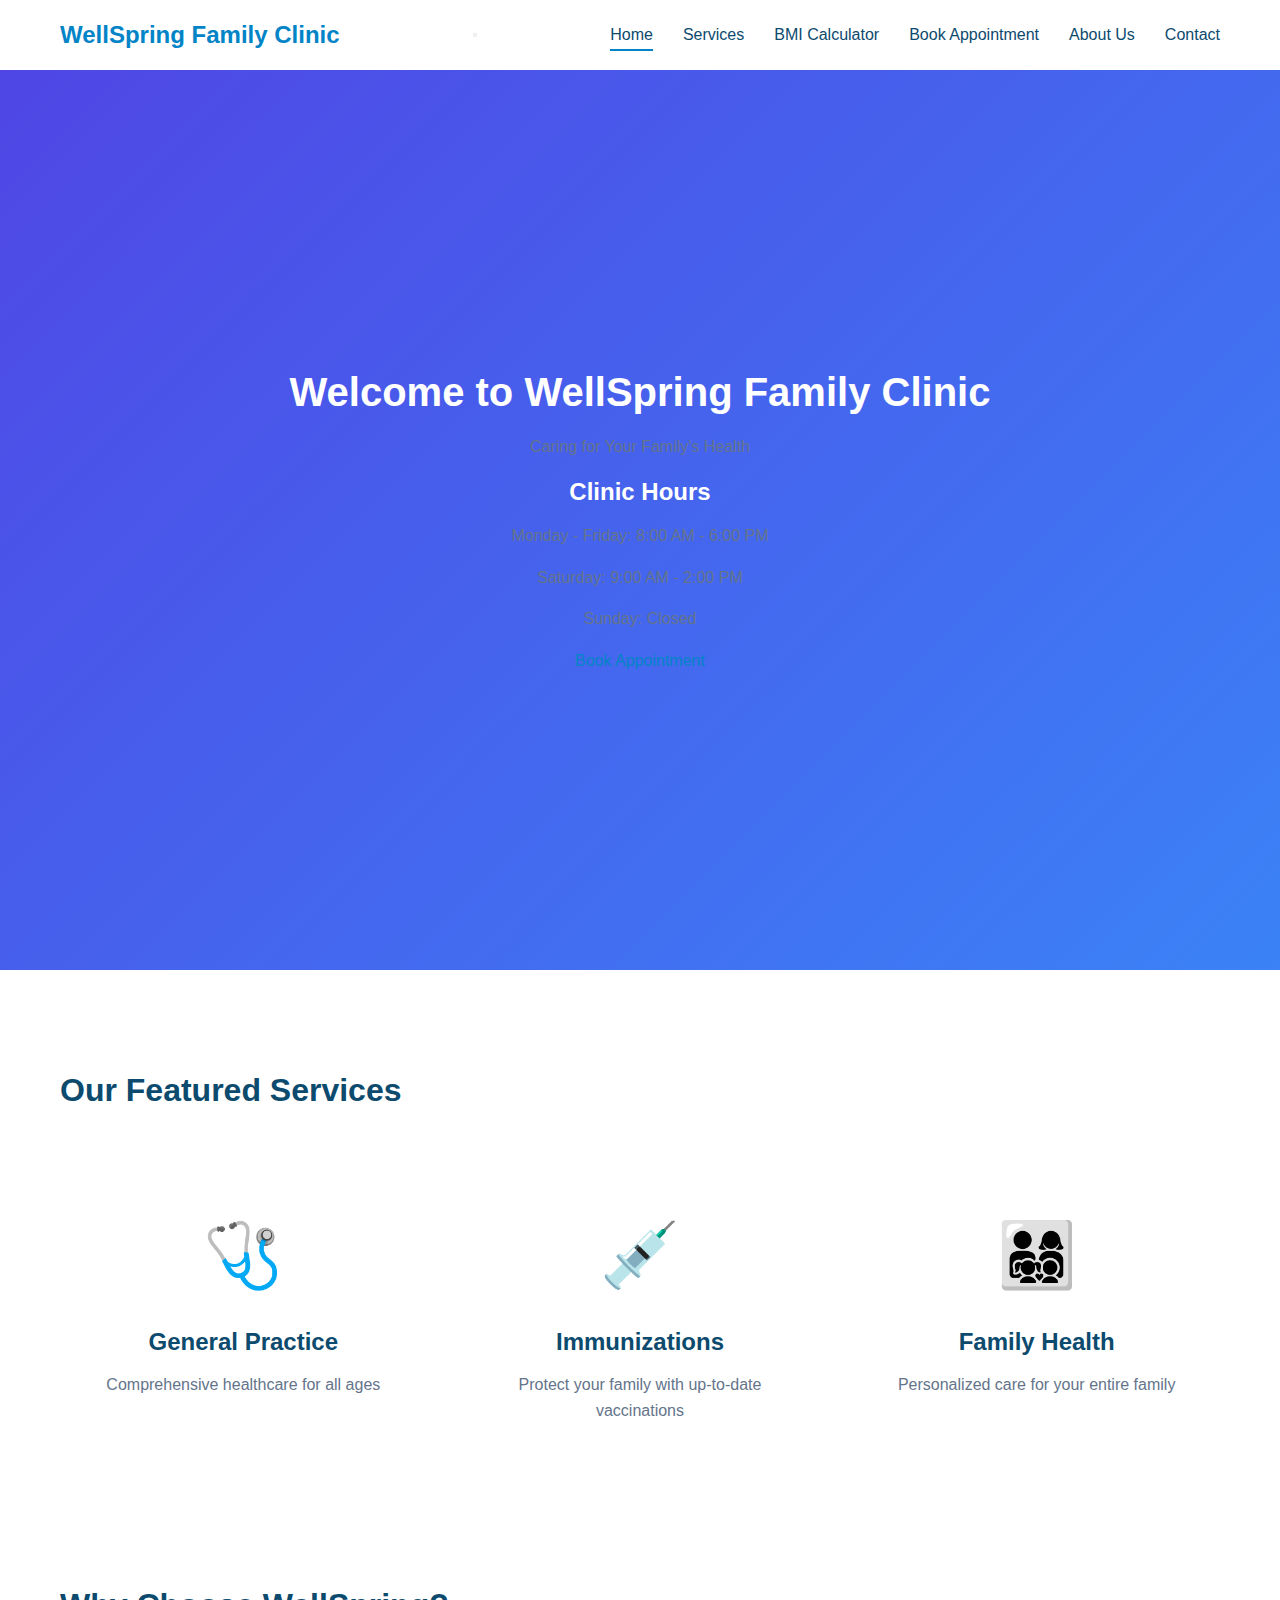
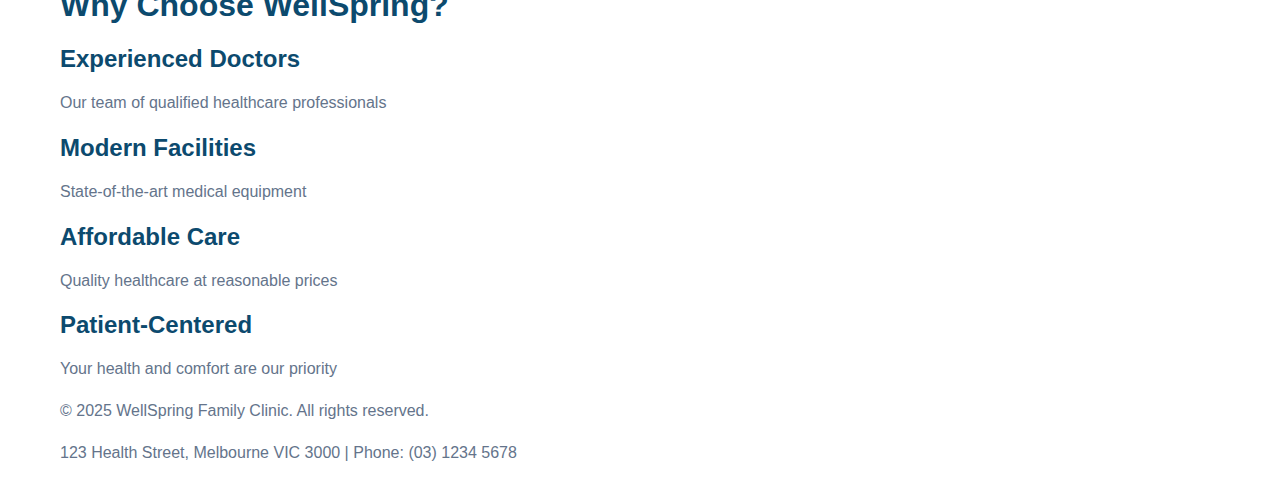
<file: index.html>
<!DOCTYPE html>
<html lang="en">
<head>
    <meta charset="UTF-8">
    <meta name="viewport" content="width=device-width, initial-scale=1.0">
    <meta name="description" content="WellSpring Family Clinic - Quality healthcare for your family">
    <meta name="keywords" content="family clinic, healthcare, medical services, community health">
    <title>WellSpring Family Clinic - Home</title>
    <link rel="stylesheet" href="styles.css">
</head>
<body>
    <nav class="navbar">
        <div class="nav-container">
            <div class="logo">WellSpring Family Clinic</div>
            <button class="menu-toggle" aria-label="Toggle navigation">
                <span></span>
                <span></span>
                <span></span>
            </button>
            <ul class="nav-menu">
                <li><a href="index.html" class="active">Home</a></li>
                <li><a href="services.html">Services</a></li>
                <li><a href="bmi-calculator.html">BMI Calculator</a></li>
                <li><a href="appointment.html">Book Appointment</a></li>
                <li><a href="about.html">About Us</a></li>
                <li><a href="contact.html">Contact</a></li>
            </ul>
        </div>
    </nav>

    <section class="hero fade-in">
        <div class="hero-content">
            <h1>Welcome to WellSpring Family Clinic</h1>
            <p>Caring for Your Family's Health</p>
            <div class="clinic-hours">
                <h3>Clinic Hours</h3>
                <p>Monday - Friday: 8:00 AM - 6:00 PM</p>
                <p>Saturday: 9:00 AM - 2:00 PM</p>
                <p>Sunday: Closed</p>
            </div>
            <a href="appointment.html" class="cta-button">Book Appointment</a>
        </div>
    </section>

    <section class="featured-services slide-up">
        <div class="container">
            <h2>Our Featured Services</h2>
            <div class="services-grid">
                <div class="service-card">
                    <div class="service-icon">🩺</div>
                    <h3>General Practice</h3>
                    <p>Comprehensive healthcare for all ages</p>
                </div>
                <div class="service-card">
                    <div class="service-icon">💉</div>
                    <h3>Immunizations</h3>
                    <p>Protect your family with up-to-date vaccinations</p>
                </div>
                <div class="service-card">
                    <div class="service-icon">👨‍👩‍👧‍👦</div>
                    <h3>Family Health</h3>
                    <p>Personalized care for your entire family</p>
                </div>
            </div>
        </div>
    </section>

    <section class="why-choose-us slide-up">
        <div class="container">
            <h2>Why Choose WellSpring?</h2>
            <div class="features-grid">
                <div class="feature">
                    <h3>Experienced Doctors</h3>
                    <p>Our team of qualified healthcare professionals</p>
                </div>
                <div class="feature">
                    <h3>Modern Facilities</h3>
                    <p>State-of-the-art medical equipment</p>
                </div>
                <div class="feature">
                    <h3>Affordable Care</h3>
                    <p>Quality healthcare at reasonable prices</p>
                </div>
                <div class="feature">
                    <h3>Patient-Centered</h3>
                    <p>Your health and comfort are our priority</p>
                </div>
            </div>
        </div>
    </section>

    <footer>
        <div class="container">
            <p>&copy; 2025 WellSpring Family Clinic. All rights reserved.</p>
            <p>123 Health Street, Melbourne VIC 3000 | Phone: (03) 1234 5678</p>
        </div>
    </footer>

    <script src="script.js"></script>
</body>
</html>
</file>
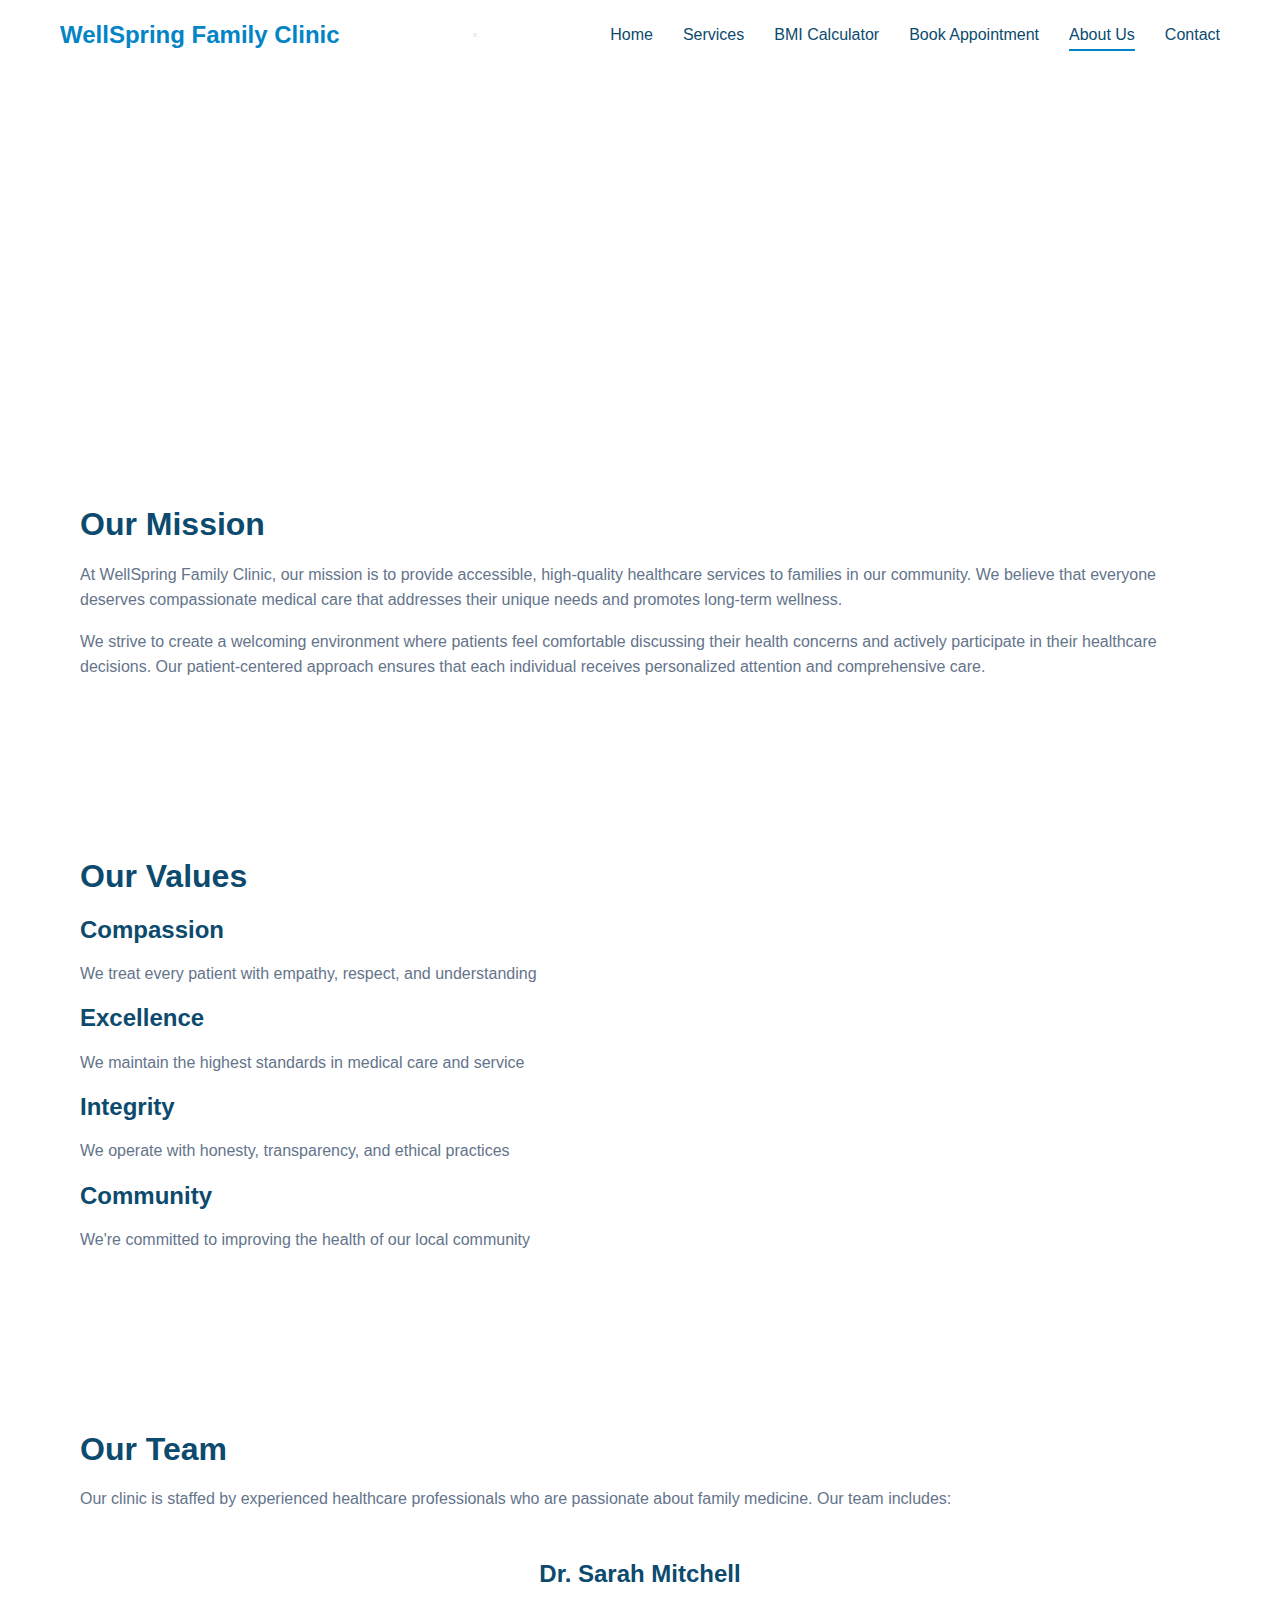
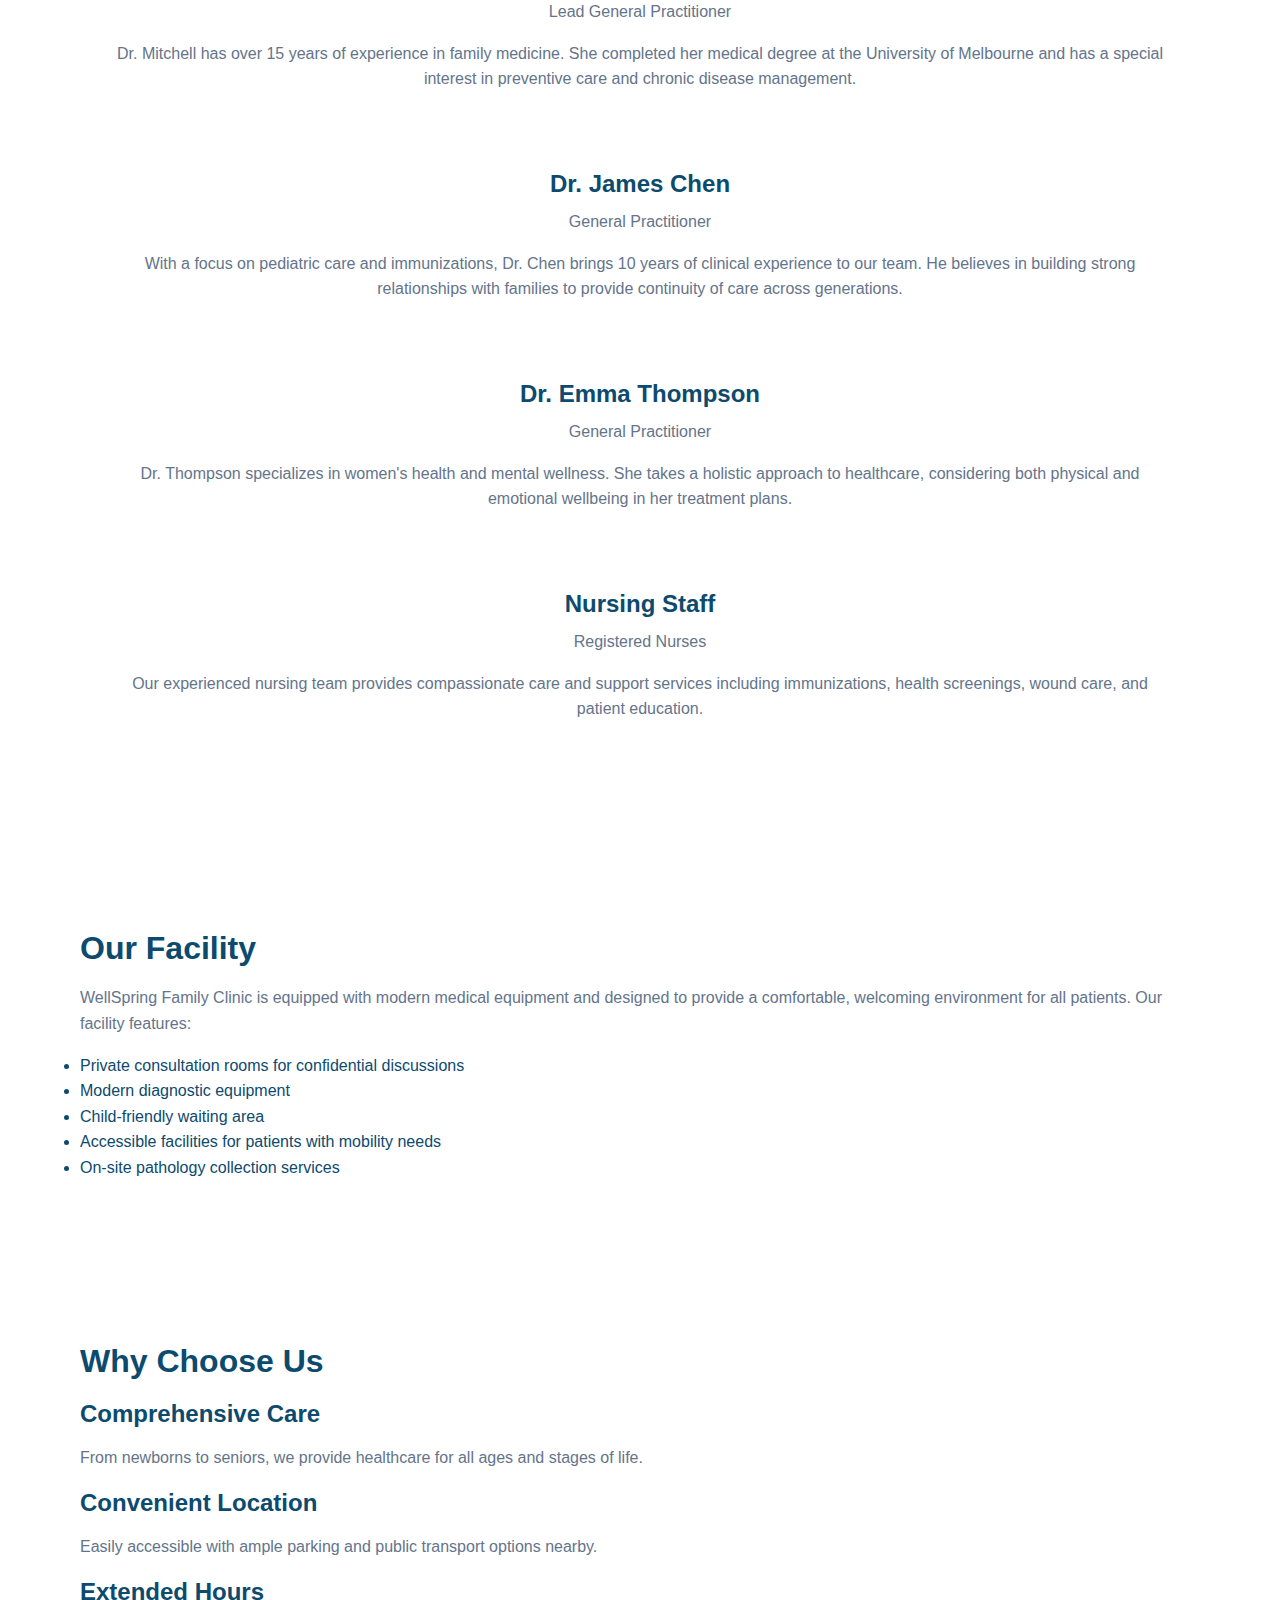
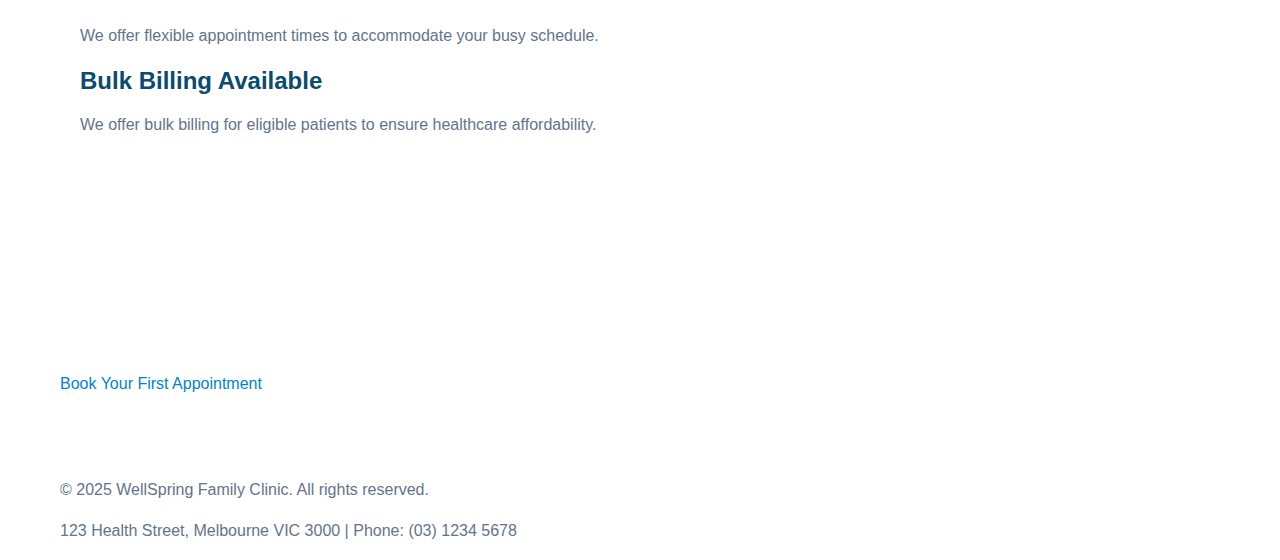
<file: about.html>
<!DOCTYPE html>
<html lang="en">
<head>
    <meta charset="UTF-8">
    <meta name="viewport" content="width=device-width, initial-scale=1.0">
    <meta name="description" content="Learn about WellSpring Family Clinic and our dedicated healthcare team">
    <title>About Us - WellSpring Family Clinic</title>
    <link rel="stylesheet" href="styles.css">
</head>
<body>
    <nav class="navbar">
        <div class="nav-container">
            <div class="logo">WellSpring Family Clinic</div>
            <button class="menu-toggle" aria-label="Toggle navigation">
                <span></span>
                <span></span>
                <span></span>
            </button>
            <ul class="nav-menu">
                <li><a href="index.html">Home</a></li>
                <li><a href="services.html">Services</a></li>
                <li><a href="bmi-calculator.html">BMI Calculator</a></li>
                <li><a href="appointment.html">Book Appointment</a></li>
                <li><a href="about.html" class="active">About Us</a></li>
                <li><a href="contact.html">Contact</a></li>
            </ul>
        </div>
    </nav>

    <section class="page-header fade-in">
        <div class="container">
            <h1>About WellSpring Family Clinic</h1>
            <p>Committed to Excellence in Family Healthcare</p>
        </div>
    </section>

    <section class="about-content slide-up">
        <div class="container">
            <div class="about-section">
                <h2>Our Mission</h2>
                <p>At WellSpring Family Clinic, our mission is to provide accessible, high-quality healthcare services to families in our community. We believe that everyone deserves compassionate medical care that addresses their unique needs and promotes long-term wellness.</p>
                <p>We strive to create a welcoming environment where patients feel comfortable discussing their health concerns and actively participate in their healthcare decisions. Our patient-centered approach ensures that each individual receives personalized attention and comprehensive care.</p>
            </div>

            <div class="about-section slide-up">
                <h2>Our Values</h2>
                <div class="values-grid">
                    <div class="value-card">
                        <h3>Compassion</h3>
                        <p>We treat every patient with empathy, respect, and understanding</p>
                    </div>
                    <div class="value-card">
                        <h3>Excellence</h3>
                        <p>We maintain the highest standards in medical care and service</p>
                    </div>
                    <div class="value-card">
                        <h3>Integrity</h3>
                        <p>We operate with honesty, transparency, and ethical practices</p>
                    </div>
                    <div class="value-card">
                        <h3>Community</h3>
                        <p>We're committed to improving the health of our local community</p>
                    </div>
                </div>
            </div>

            <div class="about-section slide-up">
                <h2>Our Team</h2>
                <p>Our clinic is staffed by experienced healthcare professionals who are passionate about family medicine. Our team includes:</p>
                
                <div class="team-members">
                    <div class="team-member">
                        <h3>Dr. Sarah Mitchell</h3>
                        <p class="position">Lead General Practitioner</p>
                        <p>Dr. Mitchell has over 15 years of experience in family medicine. She completed her medical degree at the University of Melbourne and has a special interest in preventive care and chronic disease management.</p>
                    </div>

                    <div class="team-member">
                        <h3>Dr. James Chen</h3>
                        <p class="position">General Practitioner</p>
                        <p>With a focus on pediatric care and immunizations, Dr. Chen brings 10 years of clinical experience to our team. He believes in building strong relationships with families to provide continuity of care across generations.</p>
                    </div>

                    <div class="team-member">
                        <h3>Dr. Emma Thompson</h3>
                        <p class="position">General Practitioner</p>
                        <p>Dr. Thompson specializes in women's health and mental wellness. She takes a holistic approach to healthcare, considering both physical and emotional wellbeing in her treatment plans.</p>
                    </div>

                    <div class="team-member">
                        <h3>Nursing Staff</h3>
                        <p class="position">Registered Nurses</p>
                        <p>Our experienced nursing team provides compassionate care and support services including immunizations, health screenings, wound care, and patient education.</p>
                    </div>
                </div>
            </div>

            <div class="about-section slide-up">
                <h2>Our Facility</h2>
                <p>WellSpring Family Clinic is equipped with modern medical equipment and designed to provide a comfortable, welcoming environment for all patients. Our facility features:</p>
                <ul>
                    <li>Private consultation rooms for confidential discussions</li>
                    <li>Modern diagnostic equipment</li>
                    <li>Child-friendly waiting area</li>
                    <li>Accessible facilities for patients with mobility needs</li>
                    <li>On-site pathology collection services</li>
                </ul>
            </div>

            <div class="about-section slide-up">
                <h2>Why Choose Us</h2>
                <div class="features-list">
                    <div class="feature-item">
                        <h3>Comprehensive Care</h3>
                        <p>From newborns to seniors, we provide healthcare for all ages and stages of life.</p>
                    </div>
                    <div class="feature-item">
                        <h3>Convenient Location</h3>
                        <p>Easily accessible with ample parking and public transport options nearby.</p>
                    </div>
                    <div class="feature-item">
                        <h3>Extended Hours</h3>
                        <p>We offer flexible appointment times to accommodate your busy schedule.</p>
                    </div>
                    <div class="feature-item">
                        <h3>Bulk Billing Available</h3>
                        <p>We offer bulk billing for eligible patients to ensure healthcare affordability.</p>
                    </div>
                </div>
            </div>
        </div>
    </section>

    <section class="cta-section slide-up">
        <div class="container">
            <h2>Ready to Join Our Family?</h2>
            <a href="appointment.html" class="cta-button">Book Your First Appointment</a>
        </div>
    </section>

    <footer>
        <div class="container">
            <p>&copy; 2025 WellSpring Family Clinic. All rights reserved.</p>
            <p>123 Health Street, Melbourne VIC 3000 | Phone: (03) 1234 5678</p>
        </div>
    </footer>

    <script src="script.js"></script>
</body>
</html>
</file>
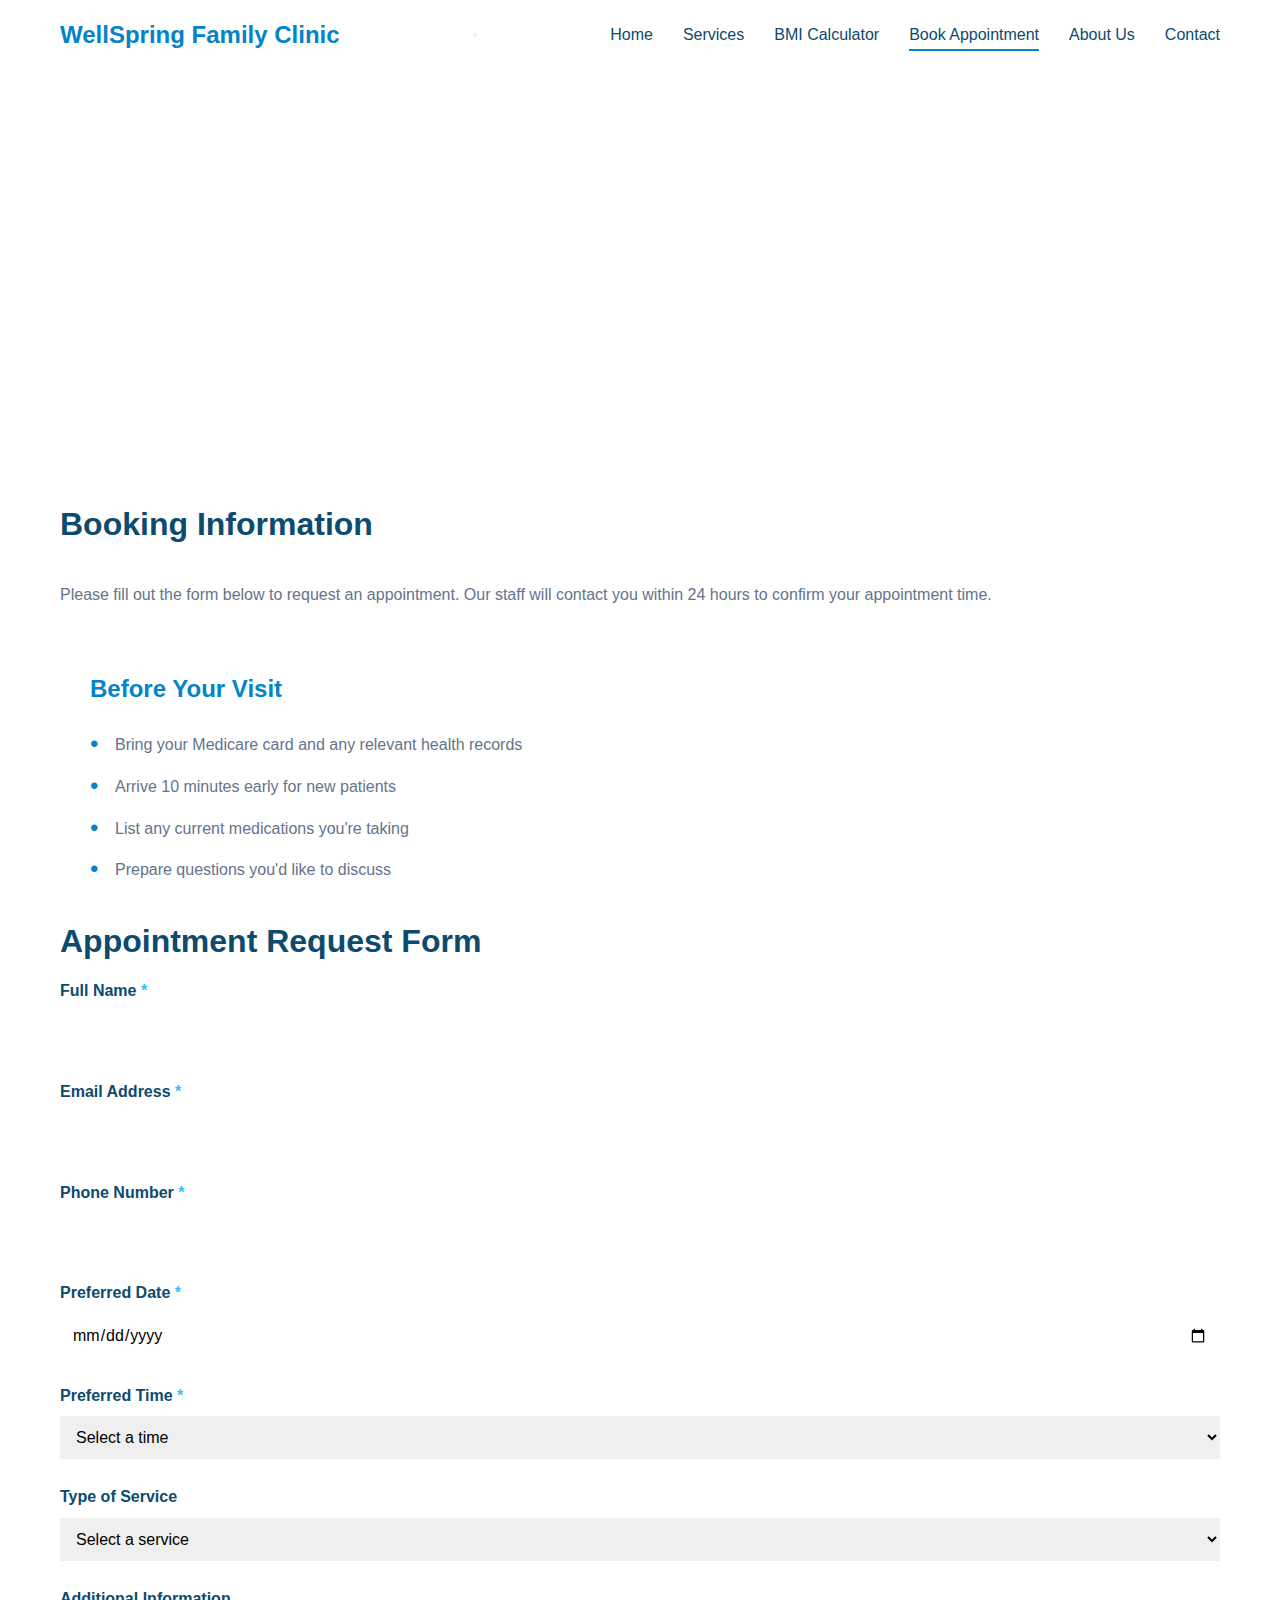
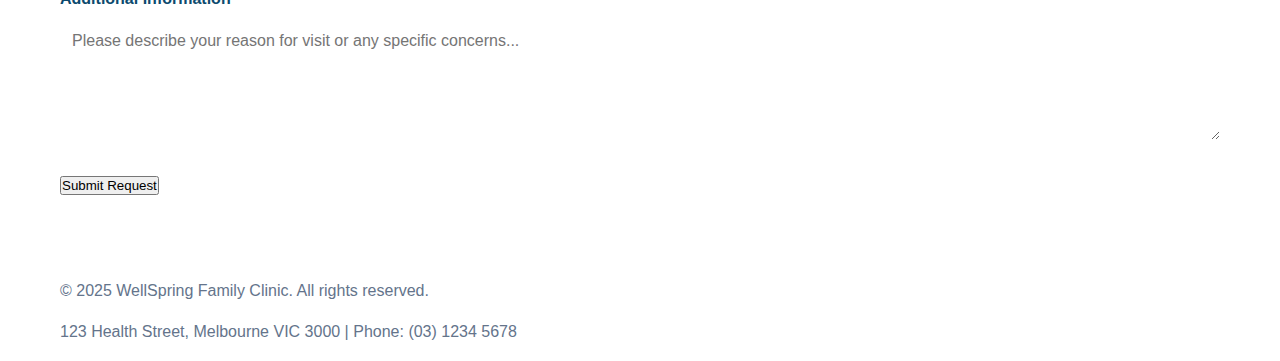
<file: appointment.html>
<!DOCTYPE html>
<html lang="en">
<head>
    <meta charset="UTF-8">
    <meta name="viewport" content="width=device-width, initial-scale=1.0">
    <meta name="description" content="Request an appointment at WellSpring Family Clinic">
    <title>Book Appointment - WellSpring Family Clinic</title>
    <link rel="stylesheet" href="styles.css">
</head>
<body>
    <nav class="navbar">
        <div class="nav-container">
            <div class="logo">WellSpring Family Clinic</div>
            <button class="menu-toggle" aria-label="Toggle navigation">
                <span></span>
                <span></span>
                <span></span>
            </button>
            <ul class="nav-menu">
                <li><a href="index.html">Home</a></li>
                <li><a href="services.html">Services</a></li>
                <li><a href="bmi-calculator.html">BMI Calculator</a></li>
                <li><a href="appointment.html" class="active">Book Appointment</a></li>
                <li><a href="about.html">About Us</a></li>
                <li><a href="contact.html">Contact</a></li>
            </ul>
        </div>
    </nav>

    <section class="page-header fade-in">
        <div class="container">
            <h1>Request an Appointment</h1>
            <p>Schedule your visit with our healthcare professionals</p>
        </div>
    </section>

    <section class="appointment-section slide-up">
        <div class="container">
            <div class="appointment-info">
                <h2>Booking Information</h2>
                <p>Please fill out the form below to request an appointment. Our staff will contact you within 24 hours to confirm your appointment time.</p>
                <div class="info-box">
                    <h3>Before Your Visit</h3>
                    <ul>
                        <li>Bring your Medicare card and any relevant health records</li>
                        <li>Arrive 10 minutes early for new patients</li>
                        <li>List any current medications you're taking</li>
                        <li>Prepare questions you'd like to discuss</li>
                    </ul>
                </div>
            </div>

            <div class="form-container">
                <h2>Appointment Request Form</h2>
                <form id="appointment-form">
                    <div class="form-group">
                        <label for="name">Full Name <span class="required">*</span></label>
                        <input type="text" id="name" name="name" required aria-required="true">
                    </div>

                    <div class="form-group">
                        <label for="email">Email Address <span class="required">*</span></label>
                        <input type="email" id="email" name="email" required aria-required="true">
                    </div>

                    <div class="form-group">
                        <label for="phone">Phone Number <span class="required">*</span></label>
                        <input type="tel" id="phone" name="phone" pattern="[0-9\s\-\+\(\)]+" required aria-required="true">
                    </div>

                    <div class="form-group">
                        <label for="date">Preferred Date <span class="required">*</span></label>
                        <input type="date" id="date" name="date" required aria-required="true">
                    </div>

                    <div class="form-group">
                        <label for="time">Preferred Time <span class="required">*</span></label>
                        <select id="time" name="time" required aria-required="true">
                            <option value="">Select a time</option>
                            <option value="08:00">8:00 AM</option>
                            <option value="09:00">9:00 AM</option>
                            <option value="10:00">10:00 AM</option>
                            <option value="11:00">11:00 AM</option>
                            <option value="12:00">12:00 PM</option>
                            <option value="13:00">1:00 PM</option>
                            <option value="14:00">2:00 PM</option>
                            <option value="15:00">3:00 PM</option>
                            <option value="16:00">4:00 PM</option>
                            <option value="17:00">5:00 PM</option>
                        </select>
                    </div>

                    <div class="form-group">
                        <label for="service">Type of Service</label>
                        <select id="service" name="service">
                            <option value="">Select a service</option>
                            <option value="general">General Consultation</option>
                            <option value="immunization">Immunization</option>
                            <option value="checkup">Health Check-up</option>
                            <option value="chronic">Chronic Disease Management</option>
                            <option value="other">Other</option>
                        </select>
                    </div>

                    <div class="form-group">
                        <label for="message">Additional Information</label>
                        <textarea id="message" name="message" rows="5" placeholder="Please describe your reason for visit or any specific concerns..."></textarea>
                    </div>

                    <button type="submit" class="submit-button">Submit Request</button>
                </form>

                <div id="appointment-success" class="success-message" style="display: none;">
                    <h3>✓ Request Submitted Successfully!</h3>
                    <p>Thank you for requesting an appointment. Our staff will contact you within 24 hours to confirm your appointment details.</p>
                </div>
            </div>
        </div>
    </section>

    <footer>
        <div class="container">
            <p>&copy; 2025 WellSpring Family Clinic. All rights reserved.</p>
            <p>123 Health Street, Melbourne VIC 3000 | Phone: (03) 1234 5678</p>
        </div>
    </footer>

    <script src="script.js"></script>
</body>
</html>
</file>
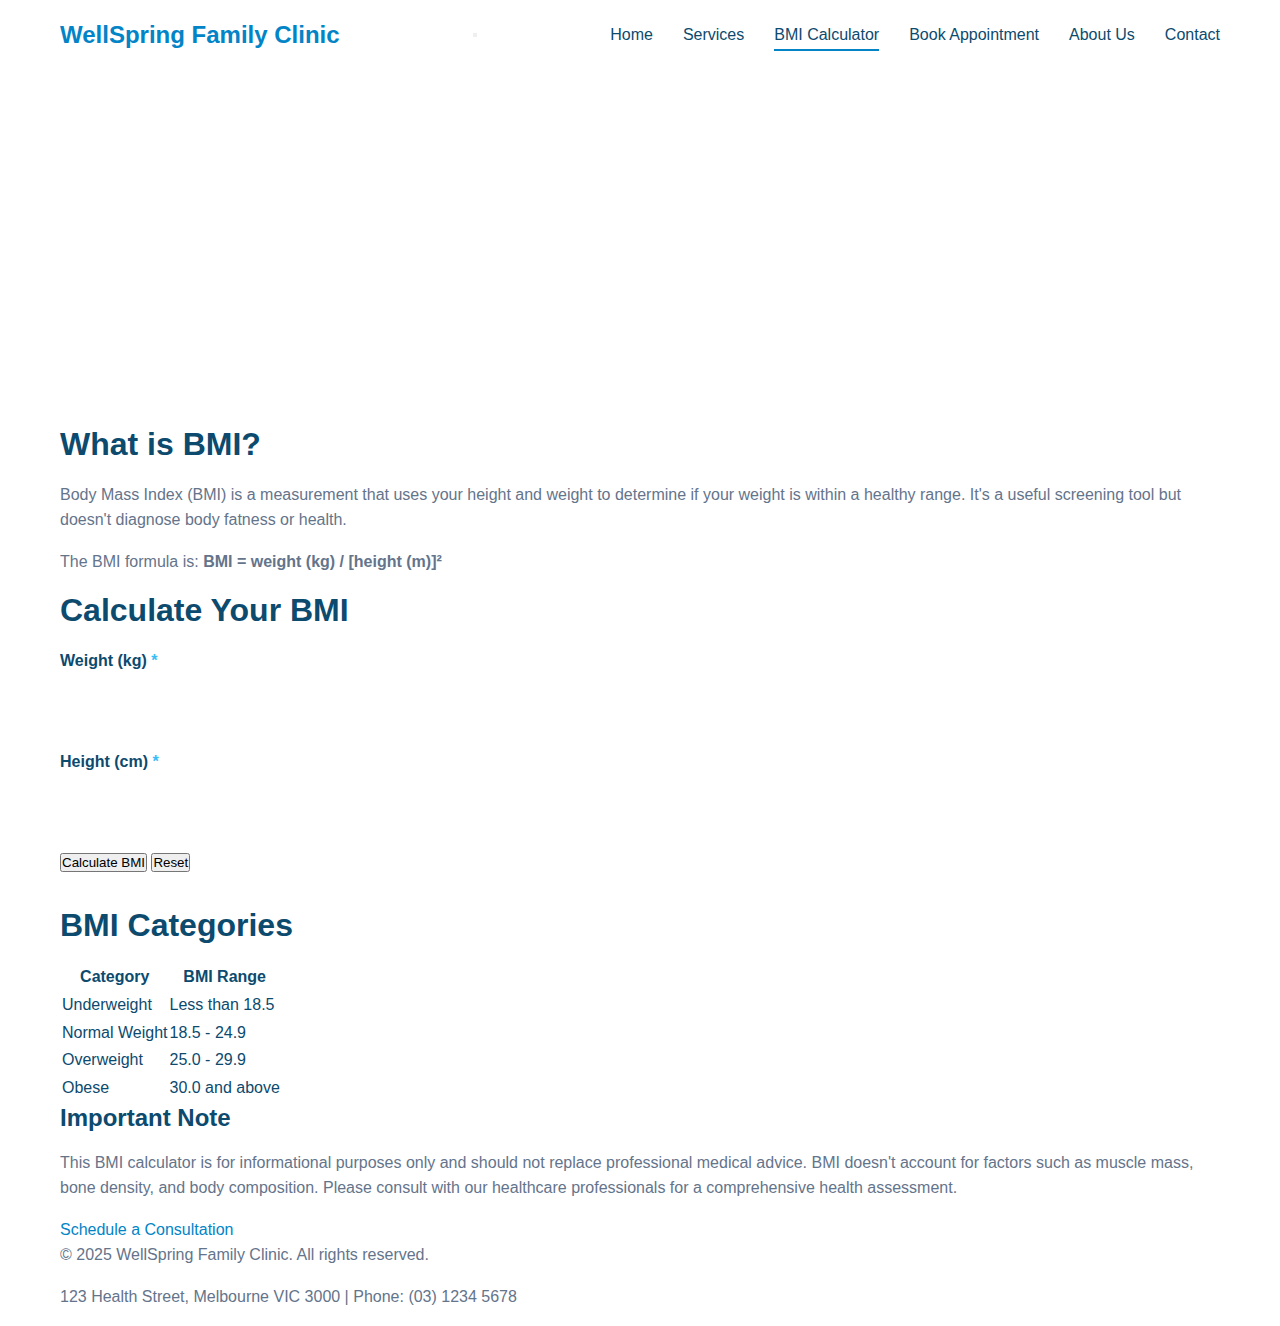
<file: bmi-calculator.html>
<!DOCTYPE html>
<html lang="en">
<head>
    <meta charset="UTF-8">
    <meta name="viewport" content="width=device-width, initial-scale=1.0">
    <meta name="description" content="Calculate your Body Mass Index (BMI) with our free calculator">
    <title>BMI Calculator - WellSpring Family Clinic</title>
    <link rel="stylesheet" href="styles.css">
</head>
<body>
    <nav class="navbar">
        <div class="nav-container">
            <div class="logo">WellSpring Family Clinic</div>
            <button class="menu-toggle" aria-label="Toggle navigation">
                <span></span>
                <span></span>
                <span></span>
            </button>
            <ul class="nav-menu">
                <li><a href="index.html">Home</a></li>
                <li><a href="services.html">Services</a></li>
                <li><a href="bmi-calculator.html" class="active">BMI Calculator</a></li>
                <li><a href="appointment.html">Book Appointment</a></li>
                <li><a href="about.html">About Us</a></li>
                <li><a href="contact.html">Contact</a></li>
            </ul>
        </div>
    </nav>

    <section class="page-header fade-in">
        <div class="container">
            <h1>BMI Calculator</h1>
            <p>Calculate your Body Mass Index to assess your health status</p>
        </div>
    </section>

    <section class="calculator-section slide-up">
        <div class="container">
            <div class="calculator-info">
                <h2>What is BMI?</h2>
                <p>Body Mass Index (BMI) is a measurement that uses your height and weight to determine if your weight is within a healthy range. It's a useful screening tool but doesn't diagnose body fatness or health.</p>
                <p>The BMI formula is: <strong>BMI = weight (kg) / [height (m)]²</strong></p>
            </div>

            <div class="calculator-container">
                <h2>Calculate Your BMI</h2>
                <form id="bmi-form">
                    <div class="form-group">
                        <label for="weight">Weight (kg) <span class="required">*</span></label>
                        <input type="number" id="weight" name="weight" step="0.1" min="1" max="500" required aria-required="true">
                    </div>

                    <div class="form-group">
                        <label for="height">Height (cm) <span class="required">*</span></label>
                        <input type="number" id="height" name="height" step="0.1" min="1" max="300" required aria-required="true">
                    </div>

                    <button type="submit" class="submit-button">Calculate BMI</button>
                    <button type="button" id="reset-button" class="reset-button">Reset</button>
                </form>

                <div id="bmi-result" class="bmi-result" style="display: none;">
                    <h3>Your Result</h3>
                    <div class="result-display">
                        <p class="bmi-value">Your BMI is <span id="bmi-number"></span></p>
                        <p class="bmi-category" id="bmi-category"></p>
                        <p class="bmi-message" id="bmi-message"></p>
                    </div>
                </div>
            </div>

            <div class="bmi-categories slide-up">
                <h2>BMI Categories</h2>
                <table class="bmi-table">
                    <thead>
                        <tr>
                            <th>Category</th>
                            <th>BMI Range</th>
                        </tr>
                    </thead>
                    <tbody>
                        <tr class="underweight-row">
                            <td>Underweight</td>
                            <td>Less than 18.5</td>
                        </tr>
                        <tr class="normal-row">
                            <td>Normal Weight</td>
                            <td>18.5 - 24.9</td>
                        </tr>
                        <tr class="overweight-row">
                            <td>Overweight</td>
                            <td>25.0 - 29.9</td>
                        </tr>
                        <tr class="obese-row">
                            <td>Obese</td>
                            <td>30.0 and above</td>
                        </tr>
                    </tbody>
                </table>
            </div>

            <div class="health-disclaimer slide-up">
                <h3>Important Note</h3>
                <p>This BMI calculator is for informational purposes only and should not replace professional medical advice. BMI doesn't account for factors such as muscle mass, bone density, and body composition. Please consult with our healthcare professionals for a comprehensive health assessment.</p>
                <a href="appointment.html" class="cta-button">Schedule a Consultation</a>
            </div>
        </div>
    </section>

    <footer>
        <div class="container">
            <p>&copy; 2025 WellSpring Family Clinic. All rights reserved.</p>
            <p>123 Health Street, Melbourne VIC 3000 | Phone: (03) 1234 5678</p>
        </div>
    </footer>

    <script src="script.js"></script>
</body>
</html>
</file>
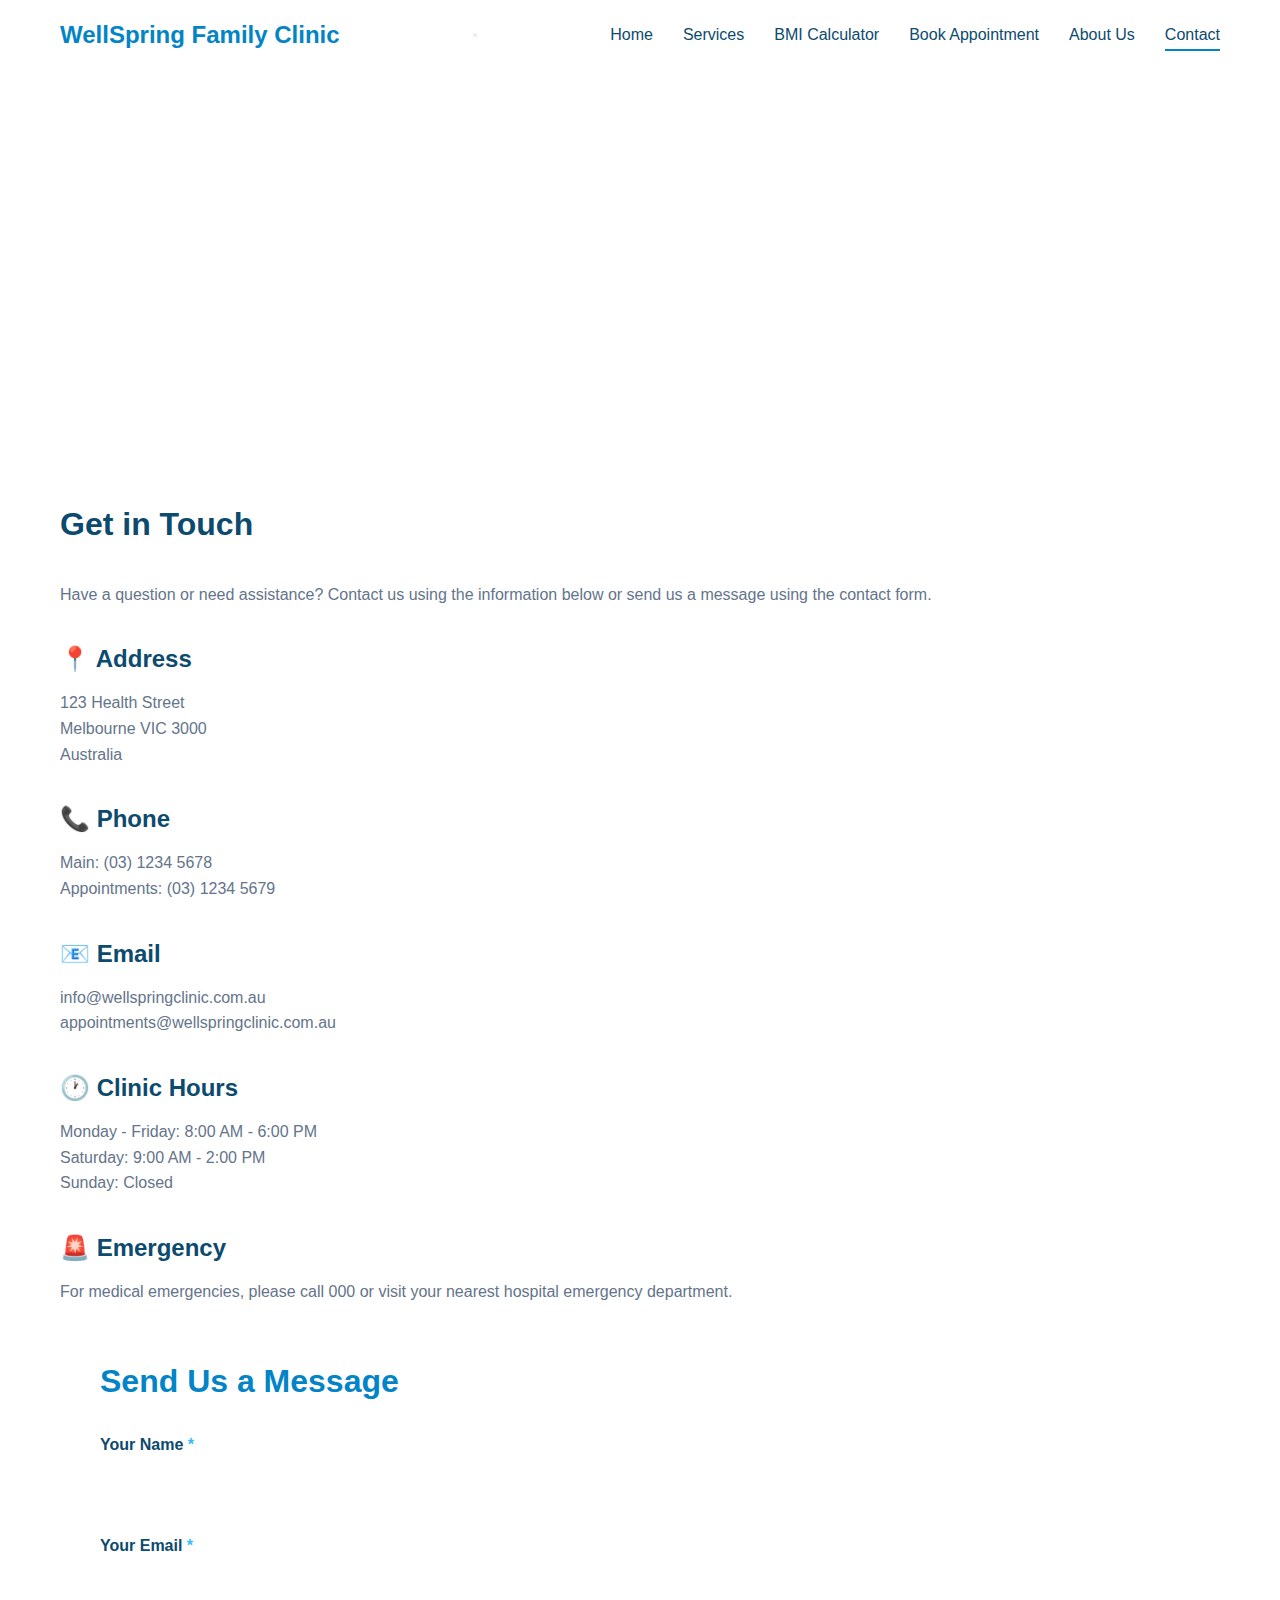
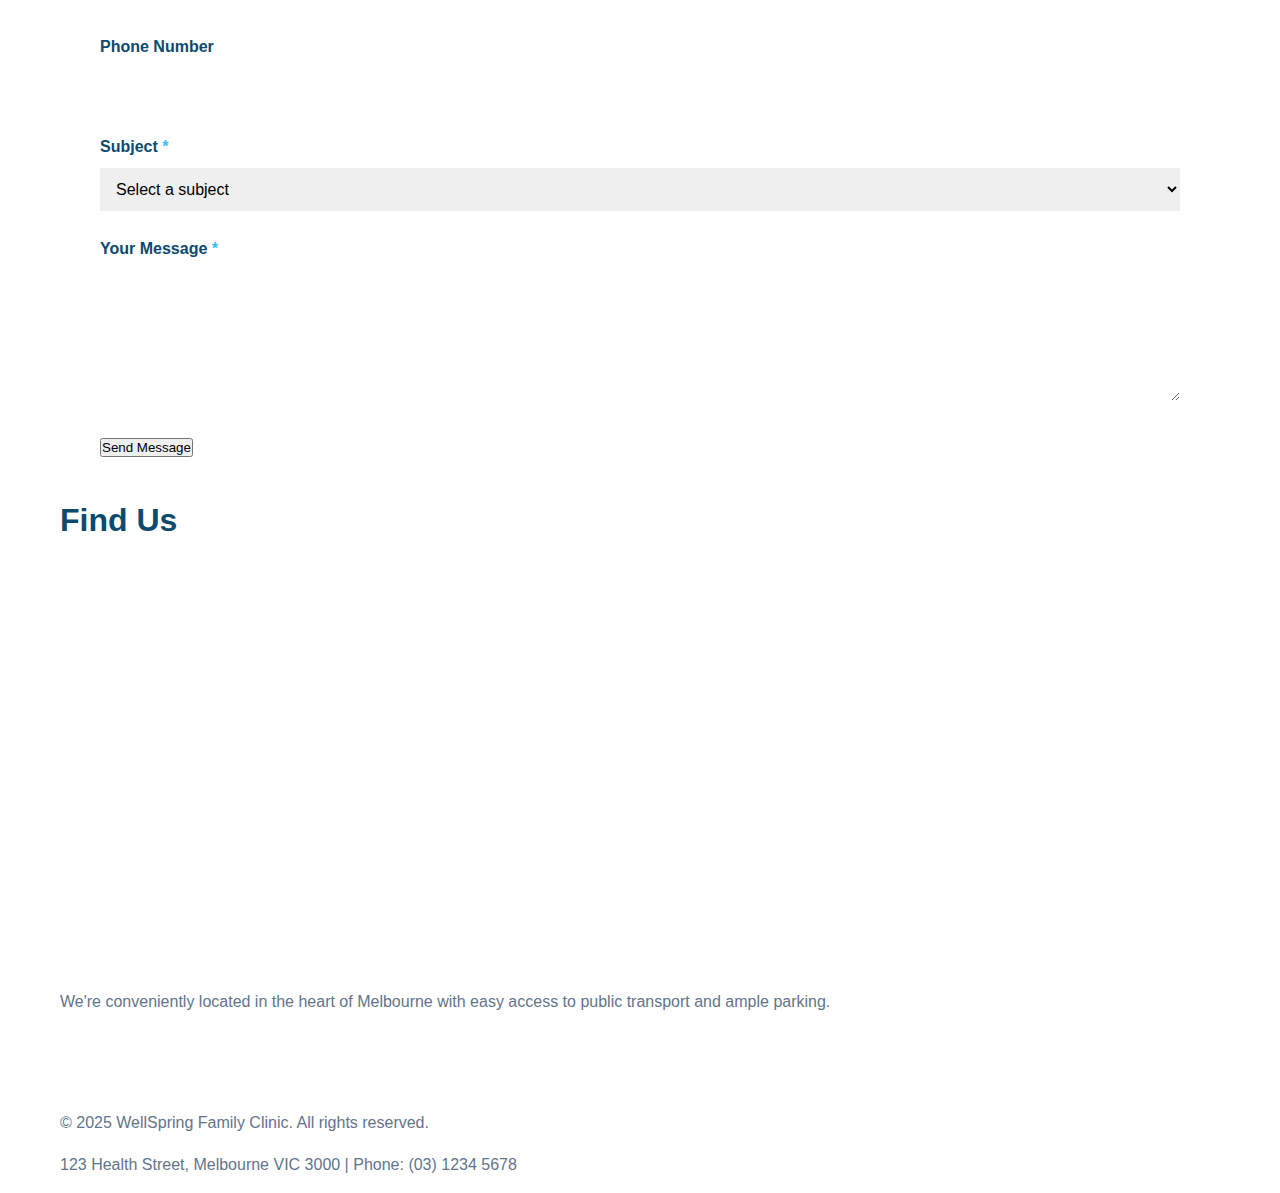
<file: contact.html>
<!DOCTYPE html>
<html lang="en">
<head>
    <meta charset="UTF-8">
    <meta name="viewport" content="width=device-width, initial-scale=1.0">
    <meta name="description" content="Contact WellSpring Family Clinic - Get in touch with us">
    <title>Contact Us - WellSpring Family Clinic</title>
    <link rel="stylesheet" href="styles.css">
</head>
<body>
    <nav class="navbar">
        <div class="nav-container">
            <div class="logo">WellSpring Family Clinic</div>
            <button class="menu-toggle" aria-label="Toggle navigation">
                <span></span>
                <span></span>
                <span></span>
            </button>
            <ul class="nav-menu">
                <li><a href="index.html">Home</a></li>
                <li><a href="services.html">Services</a></li>
                <li><a href="bmi-calculator.html">BMI Calculator</a></li>
                <li><a href="appointment.html">Book Appointment</a></li>
                <li><a href="about.html">About Us</a></li>
                <li><a href="contact.html" class="active">Contact</a></li>
            </ul>
        </div>
    </nav>

    <section class="page-header fade-in">
        <div class="container">
            <h1>Contact Us</h1>
            <p>We're here to help with your healthcare needs</p>
        </div>
    </section>

    <section class="contact-section slide-up">
        <div class="container">
            <div class="contact-grid">
                <div class="contact-info">
                    <h2>Get in Touch</h2>
                    <p>Have a question or need assistance? Contact us using the information below or send us a message using the contact form.</p>
                    
                    <div class="info-item">
                        <h3>📍 Address</h3>
                        <p>123 Health Street<br>Melbourne VIC 3000<br>Australia</p>
                    </div>

                    <div class="info-item">
                        <h3>📞 Phone</h3>
                        <p>Main: (03) 1234 5678<br>Appointments: (03) 1234 5679</p>
                    </div>

                    <div class="info-item">
                        <h3>📧 Email</h3>
                        <p>info@wellspringclinic.com.au<br>appointments@wellspringclinic.com.au</p>
                    </div>

                    <div class="info-item">
                        <h3>🕐 Clinic Hours</h3>
                        <p>
                            Monday - Friday: 8:00 AM - 6:00 PM<br>
                            Saturday: 9:00 AM - 2:00 PM<br>
                            Sunday: Closed
                        </p>
                    </div>

                    <div class="info-item">
                        <h3>🚨 Emergency</h3>
                        <p>For medical emergencies, please call 000 or visit your nearest hospital emergency department.</p>
                    </div>
                </div>

                <div class="contact-form-container">
                    <h2>Send Us a Message</h2>
                    <form id="contact-form">
                        <div class="form-group">
                            <label for="contact-name">Your Name <span class="required">*</span></label>
                            <input type="text" id="contact-name" name="name" required aria-required="true">
                        </div>

                        <div class="form-group">
                            <label for="contact-email">Your Email <span class="required">*</span></label>
                            <input type="email" id="contact-email" name="email" required aria-required="true">
                        </div>

                        <div class="form-group">
                            <label for="contact-phone">Phone Number</label>
                            <input type="tel" id="contact-phone" name="phone" pattern="[0-9\s\-\+\(\)]+">
                        </div>

                        <div class="form-group">
                            <label for="subject">Subject <span class="required">*</span></label>
                            <select id="subject" name="subject" required aria-required="true">
                                <option value="">Select a subject</option>
                                <option value="general">General Inquiry</option>
                                <option value="appointment">Appointment Related</option>
                                <option value="billing">Billing Question</option>
                                <option value="feedback">Feedback</option>
                                <option value="other">Other</option>
                            </select>
                        </div>

                        <div class="form-group">
                            <label for="contact-message">Your Message <span class="required">*</span></label>
                            <textarea id="contact-message" name="message" rows="6" required aria-required="true"></textarea>
                        </div>

                        <button type="submit" class="submit-button">Send Message</button>
                    </form>

                    <div id="contact-success" class="success-message" style="display: none;">
                        <h3>✓ Message Sent Successfully!</h3>
                        <p>Thank you for contacting us. We'll get back to you as soon as possible.</p>
                    </div>
                </div>
            </div>

            <div class="map-section slide-up">
                <h2>Find Us</h2>
                <div class="map-container">
                    <iframe 
                        src="https://www.google.com/maps/embed?pb=!1m18!1m12!1m3!1d3151.8354345096943!2d144.95373631531657!3d-37.81720997975171!2m3!1f0!2f0!3f0!3m2!1i1024!2i768!4f13.1!3m3!1m2!1s0x6ad65d4c2b349649%3A0xb6899234e561db11!2sEnvato!5e0!3m2!1sen!2sau!4v1635401234567!5m2!1sen!2sau" 
                        width="100%" 
                        height="400" 
                        style="border:0;" 
                        allowfullscreen="" 
                        loading="lazy"
                        title="WellSpring Family Clinic Location">
                    </iframe>
                </div>
                <p class="map-note">We're conveniently located in the heart of Melbourne with easy access to public transport and ample parking.</p>
            </div>
        </div>
    </section>

    <footer>
        <div class="container">
            <p>&copy; 2025 WellSpring Family Clinic. All rights reserved.</p>
            <p>123 Health Street, Melbourne VIC 3000 | Phone: (03) 1234 5678</p>
        </div>
    </footer>

    <script src="script.js"></script>
</body>
</html>
</file>
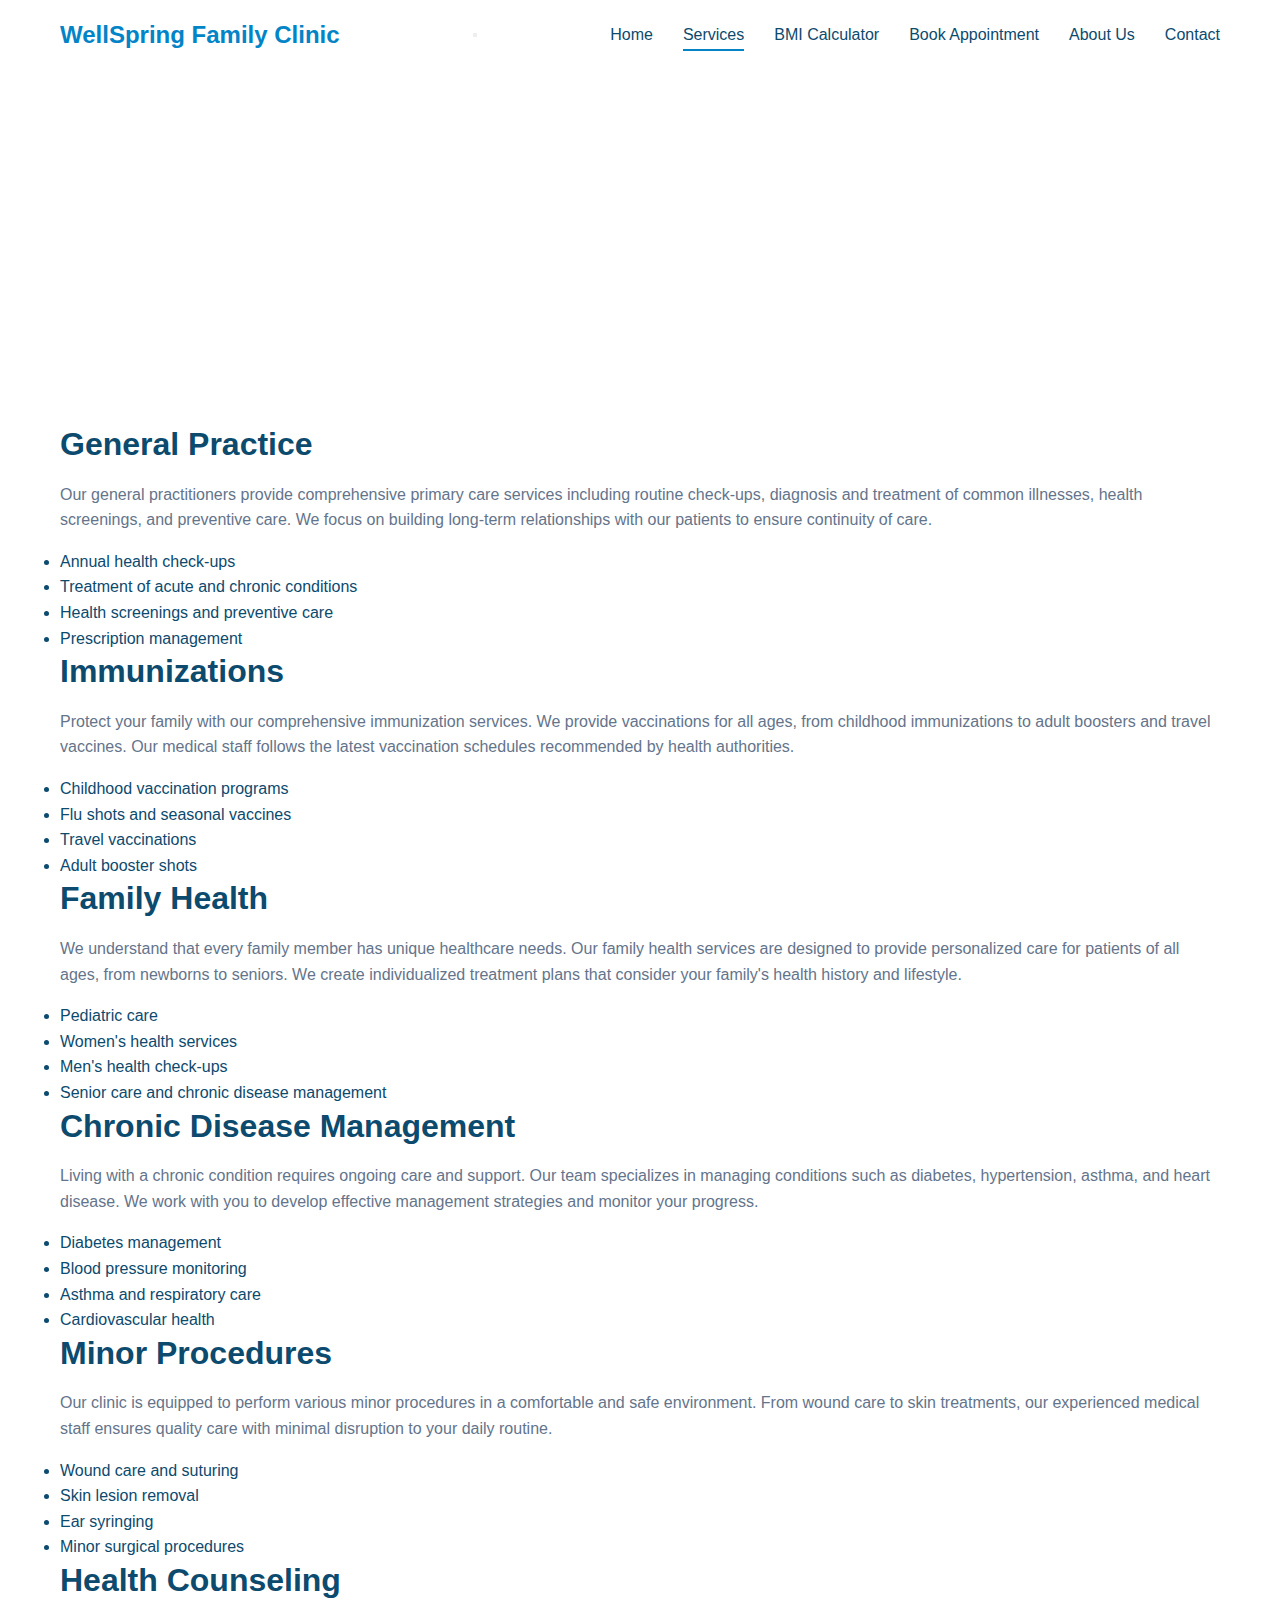
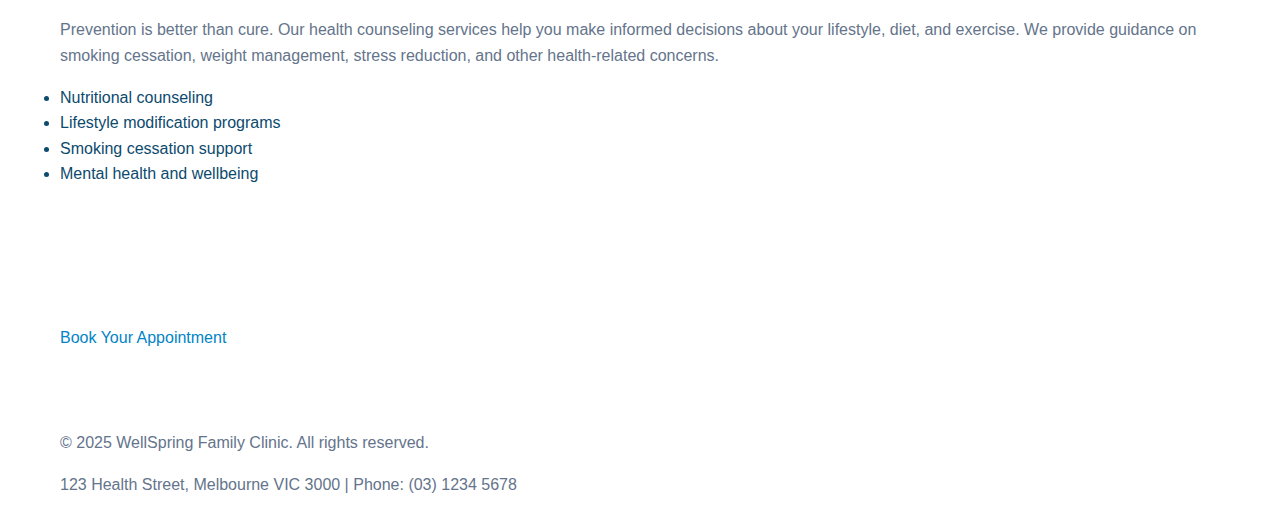
<file: services.html>
<!DOCTYPE html>
<html lang="en">
<head>
    <meta charset="UTF-8">
    <meta name="viewport" content="width=device-width, initial-scale=1.0">
    <meta name="description" content="Medical services offered at WellSpring Family Clinic">
    <title>Our Services - WellSpring Family Clinic</title>
    <link rel="stylesheet" href="styles.css">
</head>
<body>
    <nav class="navbar">
        <div class="nav-container">
            <div class="logo">WellSpring Family Clinic</div>
            <button class="menu-toggle" aria-label="Toggle navigation">
                <span></span>
                <span></span>
                <span></span>
            </button>
            <ul class="nav-menu">
                <li><a href="index.html">Home</a></li>
                <li><a href="services.html" class="active">Services</a></li>
                <li><a href="bmi-calculator.html">BMI Calculator</a></li>
                <li><a href="appointment.html">Book Appointment</a></li>
                <li><a href="about.html">About Us</a></li>
                <li><a href="contact.html">Contact</a></li>
            </ul>
        </div>
    </nav>

    <section class="page-header fade-in">
        <div class="container">
            <h1>Our Services</h1>
            <p>Comprehensive healthcare solutions for your family</p>
        </div>
    </section>

    <section class="services-detail slide-up">
        <div class="container">
            <div class="service-item">
                <h2>General Practice</h2>
                <p>Our general practitioners provide comprehensive primary care services including routine check-ups, diagnosis and treatment of common illnesses, health screenings, and preventive care. We focus on building long-term relationships with our patients to ensure continuity of care.</p>
                <ul>
                    <li>Annual health check-ups</li>
                    <li>Treatment of acute and chronic conditions</li>
                    <li>Health screenings and preventive care</li>
                    <li>Prescription management</li>
                </ul>
            </div>

            <div class="service-item slide-up">
                <h2>Immunizations</h2>
                <p>Protect your family with our comprehensive immunization services. We provide vaccinations for all ages, from childhood immunizations to adult boosters and travel vaccines. Our medical staff follows the latest vaccination schedules recommended by health authorities.</p>
                <ul>
                    <li>Childhood vaccination programs</li>
                    <li>Flu shots and seasonal vaccines</li>
                    <li>Travel vaccinations</li>
                    <li>Adult booster shots</li>
                </ul>
            </div>

            <div class="service-item slide-up">
                <h2>Family Health</h2>
                <p>We understand that every family member has unique healthcare needs. Our family health services are designed to provide personalized care for patients of all ages, from newborns to seniors. We create individualized treatment plans that consider your family's health history and lifestyle.</p>
                <ul>
                    <li>Pediatric care</li>
                    <li>Women's health services</li>
                    <li>Men's health check-ups</li>
                    <li>Senior care and chronic disease management</li>
                </ul>
            </div>

            <div class="service-item slide-up">
                <h2>Chronic Disease Management</h2>
                <p>Living with a chronic condition requires ongoing care and support. Our team specializes in managing conditions such as diabetes, hypertension, asthma, and heart disease. We work with you to develop effective management strategies and monitor your progress.</p>
                <ul>
                    <li>Diabetes management</li>
                    <li>Blood pressure monitoring</li>
                    <li>Asthma and respiratory care</li>
                    <li>Cardiovascular health</li>
                </ul>
            </div>

            <div class="service-item slide-up">
                <h2>Minor Procedures</h2>
                <p>Our clinic is equipped to perform various minor procedures in a comfortable and safe environment. From wound care to skin treatments, our experienced medical staff ensures quality care with minimal disruption to your daily routine.</p>
                <ul>
                    <li>Wound care and suturing</li>
                    <li>Skin lesion removal</li>
                    <li>Ear syringing</li>
                    <li>Minor surgical procedures</li>
                </ul>
            </div>

            <div class="service-item slide-up">
                <h2>Health Counseling</h2>
                <p>Prevention is better than cure. Our health counseling services help you make informed decisions about your lifestyle, diet, and exercise. We provide guidance on smoking cessation, weight management, stress reduction, and other health-related concerns.</p>
                <ul>
                    <li>Nutritional counseling</li>
                    <li>Lifestyle modification programs</li>
                    <li>Smoking cessation support</li>
                    <li>Mental health and wellbeing</li>
                </ul>
            </div>
        </div>
    </section>

    <section class="cta-section slide-up">
        <div class="container">
            <h2>Ready to Experience Quality Healthcare?</h2>
            <a href="appointment.html" class="cta-button">Book Your Appointment</a>
        </div>
    </section>

    <footer>
        <div class="container">
            <p>&copy; 2025 WellSpring Family Clinic. All rights reserved.</p>
            <p>123 Health Street, Melbourne VIC 3000 | Phone: (03) 1234 5678</p>
        </div>
    </footer>

    <script src="script.js"></script>
</body>
</html>
</file>
<file: styles.css>
/* ========================================
   CSS Variables & Root Styles
   ======================================== */
:root {
    --primary-color: #0284c7;        /* Sky Blue */
    --secondary-color: #0ea5e9;      /* Bright Sky Blue */
    --accent-color: #38bdf8;         /* Light Blue */
    --text-dark: #0c4a6e;            /* Deep Blue */
    --text-light: #64748b;           
    --background: #f0f9ff;           /* Ice Blue */
    --white: #ffffff;
    --success: #10b981;              
    --warning: #f59e0b;              
    --danger: #ef4444;               
    --border-radius: 8px;
    --box-shadow: 0 4px 6px rgba(2, 132, 199, 0.15);
    --transition: all 0.3s ease;
}
* {
    margin: 0;
    padding: 0;
    box-sizing: border-box;
}

html {
    scroll-behavior: smooth;
    font-size: 16px;
}

body {
    font-family: 'Segoe UI', Tahoma, Geneva, Verdana, sans-serif;
    line-height: 1.6;
    color: var(--text-dark);
    background-color: var(--white);
    overflow-x: hidden;
}

/* ========================================
   Typography
   ======================================== */
h1, h2, h3, h4, h5, h6 {
    font-weight: 600;
    line-height: 1.3;
    margin-bottom: 1rem;
}

h1 { font-size: 2.5rem; }
h2 { font-size: 2rem; }
h3 { font-size: 1.5rem; }
h4 { font-size: 1.25rem; }

p {
    margin-bottom: 1rem;
    color: var(--text-light);
}

a {
    text-decoration: none;
    color: var(--primary-color);
    transition: var(--transition-fast);
}

/* ========================================
   Utility Classes
   ======================================== */
.container {
    max-width: 1200px;
    margin: 0 auto;
    padding: 0 20px;
}

.section-title {
    text-align: center;
    font-size: 2.5rem;
    margin-bottom: 3rem;
    color: var(--text-dark);
    position: relative;
}

.section-title::after {
    content: '';
    position: absolute;
    bottom: -10px;
    left: 50%;
    transform: translateX(-50%);
    width: 80px;
    height: 4px;
    background: linear-gradient(90deg, var(--primary-color), var(--secondary-color));
    border-radius: 2px;
}

/* ========================================
   Buttons
   ======================================== */
.btn {
    display: inline-block;
    padding: 14px 32px;
    border-radius: var(--border-radius-sm);
    font-weight: 600;
    text-align: center;
    cursor: pointer;
    border: none;
    transition: all var(--transition-normal);
    font-size: 1rem;
    text-transform: uppercase;
    letter-spacing: 0.5px;
}

.btn-primary {
    background: linear-gradient(135deg, var(--primary-color), var(--primary-dark));
    color: var(--white);
    box-shadow: var(--shadow-sm);
}

.btn-primary:hover {
    transform: translateY(-2px);
    box-shadow: var(--shadow-md);
}

.btn-secondary {
    background: transparent;
    color: var(--primary-color);
    border: 2px solid var(--primary-color);
}

.btn-secondary:hover {
    background: var(--primary-color);
    color: var(--white);
}

.btn-light {
    background: var(--white);
    color: var(--primary-color);
}

.btn-light:hover {
    background: var(--background-light);
}

.btn-full {
    width: 100%;
}

/* ========================================
   Navigation Bar
   ======================================== */
.navbar {
    position: fixed;
    top: 0;
    left: 0;
    right: 0;
    background: var(--white);
    box-shadow: var(--shadow-sm);
    z-index: 1000;
    transition: all var(--transition-normal);
}

.navbar.scrolled {
    box-shadow: var(--shadow-md);
}

.nav-container {
    max-width: 1200px;
    margin: 0 auto;
    padding: 0 20px;
    display: flex;
    justify-content: space-between;
    align-items: center;
    height: 70px;
}

.logo {
    display: flex;
    align-items: center;
    gap: 10px;
    font-size: 1.5rem;
    font-weight: 700;
    color: var(--primary-color);
}

.logo-icon {
    font-size: 2rem;
    animation: pulse 2s ease-in-out infinite;
}

@keyframes pulse {
    0%, 100% { transform: scale(1); }
    50% { transform: scale(1.1); }
}

.nav-menu {
    display: flex;
    list-style: none;
    gap: 30px;
}

.nav-menu a {
    color: var(--text-dark);
    font-weight: 500;
    padding: 8px 0;
    position: relative;
    transition: var(--transition-fast);
}

.nav-menu a::after {
    content: '';
    position: absolute;
    bottom: 0;
    left: 0;
    width: 0;
    height: 2px;
    background: var(--primary-color);
    transition: width var(--transition-normal);
}

.nav-menu a:hover::after,
.nav-menu a.active::after {
    width: 100%;
}

.mobile-toggle {
    display: none;
    flex-direction: column;
    gap: 5px;
    background: none;
    border: none;
    cursor: pointer;
    padding: 5px;
}

.mobile-toggle span {
    width: 25px;
    height: 3px;
    background: var(--primary-color);
    border-radius: 2px;
    transition: var(--transition-normal);
}

/* ========================================
   Hero Section
   ======================================== */
.hero {
    position: relative;
    min-height: 100vh;
    display: flex;
    align-items: center;
    justify-content: center;
    background: linear-gradient(135deg, #4f46e5 0%, #3b82f6 100%);
    overflow: hidden;
    margin-top: 70px;
}

.hero-overlay {
    position: absolute;
    top: 0;
    left: 0;
    right: 0;
    bottom: 0;
    background: rgba(0, 0, 0, 0.4);
}

.hero-content {
    position: relative;
    z-index: 2;
    text-align: center;
    color: var(--white);
    padding: 40px 20px;
    max-width: 800px;
    margin: 0 auto;
}

.hero-title {
    font-size: 3.5rem;
    margin-bottom: 1.5rem;
    animation: fadeInUp 0.8s ease;
}

.hero-subtitle {
    font-size: 1.3rem;
    margin-bottom: 2.5rem;
    opacity: 0.95;
    animation: fadeInUp 1s ease;
}

.hero-buttons {
    display: flex;
    gap: 20px;
    justify-content: center;
    flex-wrap: wrap;
    animation: fadeInUp 1.2s ease;
}

.hero-info {
    position: absolute;
    bottom: 50px;
    left: 50%;
    transform: translateX(-50%);
    z-index: 3;
    width: 90%;
    max-width: 1000px;
}

.info-card {
    background: var(--white);
    padding: 30px;
    border-radius: var(--border-radius-lg);
    box-shadow: var(--shadow-lg);
    text-align: center;
}

.info-icon {
    font-size: 3rem;
    margin-bottom: 15px;
}

.info-card h3 {
    color: var(--primary-color);
    margin-bottom: 15px;
}

.info-card p {
    margin-bottom: 5px;
    color: var(--text-dark);
}

/* ========================================
   Scroll Animations
   ======================================== */
.animate-on-scroll {
    opacity: 0;
    transform: translateY(30px);
    transition: all 0.6s ease-out;
}

.animate-on-scroll.animated {
    opacity: 1;
    transform: translateY(0);
}

/* ========================================
   Featured Services
   ======================================== */
.featured-services {
    padding: 100px 20px;
    background: var(--background-light);
}

.services-grid {
    display: grid;
    grid-template-columns: repeat(auto-fit, minmax(300px, 1fr));
    gap: 30px;
    margin-top: 50px;
}

.service-card {
    background: var(--white);
    padding: 40px 30px;
    border-radius: var(--border-radius-md);
    box-shadow: var(--shadow-sm);
    text-align: center;
    transition: all var(--transition-normal);
    border: 2px solid transparent;
}

.service-card:hover {
    transform: translateY(-10px);
    box-shadow: var(--shadow-md);
    border-color: var(--primary-color);
}

.service-icon {
    font-size: 4rem;
    margin-bottom: 20px;
    animation: float 3s ease-in-out infinite;
}

@keyframes float {
    0%, 100% { transform: translateY(0); }
    50% { transform: translateY(-10px); }
}

.service-card h3 {
    color: var(--text-dark);
    margin-bottom: 15px;
}

.service-card p {
    margin-bottom: 20px;
}

.service-link {
    color: var(--primary-color);
    font-weight: 600;
    transition: var(--transition-fast);
}

.service-link:hover {
    color: var(--primary-dark);
}

/* ========================================
   Why Choose Us Section
   ======================================== */
.why-choose {
    padding: 100px 20px;
    background: var(--white);
}

.why-content {
    display: grid;
    grid-template-columns: 1fr 1fr;
    gap: 60px;
    align-items: center;
}

.why-text h2 {
    color: var(--primary-color);
    margin-bottom: 30px;
}

.benefits-list {
    list-style: none;
}

.benefits-list li {
    display: flex;
    gap: 20px;
    margin-bottom: 25px;
    align-items: flex-start;
}

.check-icon {
    flex-shrink: 0;
    width: 30px;
    height: 30px;
    background: var(--secondary-color);
    color: var(--white);
    border-radius: 50%;
    display: flex;
    align-items: center;
    justify-content: center;
    font-weight: bold;
}

.benefits-list strong {
    display: block;
    color: var(--text-dark);
    margin-bottom: 5px;
}

.why-image {
    position: relative;
}

.image-placeholder {
    background: linear-gradient(135deg, var(--primary-color), var(--secondary-color));
    border-radius: var(--border-radius-lg);
    aspect-ratio: 4/3;
    display: flex;
    align-items: center;
    justify-content: center;
    box-shadow: var(--shadow-lg);
}

.placeholder-icon {
    font-size: 8rem;
    opacity: 0.3;
}

/* ========================================
   CTA Section
   ======================================== */
.cta-section {
    padding: 80px 20px;
    background: linear-gradient(135deg, var(--primary-color), var(--primary-dark));
    color: var(--white);
}

.cta-content {
    text-align: center;
}

.cta-content h2 {
    color: var(--white);
    font-size: 2.5rem;
    margin-bottom: 15px;
}

.cta-content p {
    font-size: 1.2rem;
    margin-bottom: 30px;
    color: rgba(255,255,255,0.9);
}

/* ========================================
   Footer
   ======================================== */
.footer {
    background: var(--text-dark);
    color: var(--white);
    padding: 60px 20px 20px;
}

.footer-content {
    display: grid;
    grid-template-columns: repeat(auto-fit, minmax(250px, 1fr));
    gap: 40px;
    margin-bottom: 40px;
}

.footer-col h4 {
    color: var(--white);
    margin-bottom: 20px;
}

.footer-col p {
    color: rgba(255,255,255,0.8);
    margin-bottom: 10px;
}

.footer-col ul {
    list-style: none;
}

.footer-col ul li {
    margin-bottom: 10px;
}

.footer-col ul a {
    color: rgba(255,255,255,0.8);
    transition: var(--transition-fast);
}

.footer-col ul a:hover {
    color: var(--white);
    padding-left: 5px;
}

.footer-bottom {
    text-align: center;
    padding-top: 20px;
    border-top: 1px solid rgba(255,255,255,0.1);
}

.footer-bottom p {
    color: rgba(255,255,255,0.6);
}

/* ========================================
   Page Header
   ======================================== */
.page-header {
    background: linear-gradient(135deg, var(--primary-color), var(--primary-dark));
    color: var(--white);
    padding: 150px 20px 80px;
    text-align: center;
    margin-top: 70px;
}

.page-header h1 {
    color: var(--white);
    font-size: 3rem;
    margin-bottom: 15px;
}

.page-header p {
    font-size: 1.2rem;
    color: rgba(255,255,255,0.9);
}

/* ========================================
   Services Detailed Page
   ======================================== */
.services-detailed {
    padding: 80px 20px;
    background: var(--background-light);
}

.service-detail {
    background: var(--white);
    padding: 50px;
    border-radius: var(--border-radius-lg);
    box-shadow: var(--shadow-sm);
    margin-bottom: 40px;
    display: grid;
    grid-template-columns: auto 1fr;
    gap: 40px;
    align-items: start;
}

.service-detail-icon {
    font-size: 5rem;
    animation: float 3s ease-in-out infinite;
}

.service-detail-content h2 {
    color: var(--primary-color);
    margin-bottom: 20px;
}

.service-features {
    list-style: none;
    margin-top: 20px;
}

.service-features li {
    padding: 10px 0;
    padding-left: 30px;
    position: relative;
    color: var(--text-light);
}

.service-features li::before {
    content: '✓';
    position: absolute;
    left: 0;
    color: var(--secondary-color);
    font-weight: bold;
}

/* ========================================
   BMI Calculator
   ======================================== */
.bmi-section {
    padding: 80px 20px;
    background: var(--background-light);
}

.bmi-content {
    display: grid;
    grid-template-columns: 1fr 1fr;
    gap: 60px;
}

.bmi-calculator {
    background: var(--white);
    padding: 40px;
    border-radius: var(--border-radius-lg);
    box-shadow: var(--shadow-md);
}

.bmi-calculator h2 {
    color: var(--primary-color);
    margin-bottom: 30px;
}

.bmi-form .form-group {
    margin-bottom: 25px;
}

.bmi-form label {
    display: block;
    margin-bottom: 8px;
    font-weight: 600;
    color: var(--text-dark);
}

.bmi-form input,
.bmi-form select {
    width: 100%;
    padding: 12px;
    border: 2px solid var(--border-color);
    border-radius: var(--border-radius-sm);
    font-size: 1rem;
    transition: var(--transition-fast);
}

.bmi-form input:focus,
.bmi-form select:focus {
    outline: none;
    border-color: var(--primary-color);
}

.input-group {
    display: grid;
    grid-template-columns: 1fr auto;
    gap: 10px;
}

.unit-select {
    width: 80px;
}

.bmi-result {
    text-align: center;
    padding: 20px;
}

.result-circle {
    width: 200px;
    height: 200px;
    border-radius: 50%;
    display: flex;
    align-items: center;
    justify-content: center;
    margin: 30px auto;
    box-shadow: var(--shadow-lg);
    animation: scaleIn 0.5s ease;
}

@keyframes scaleIn {
    from {
        transform: scale(0);
        opacity: 0;
    }
    to {
        transform: scale(1);
        opacity: 1;
    }
}

.result-value {
    font-size: 3rem;
    font-weight: bold;
    color: var(--white);
}

.bmi-result h3 {
    margin: 20px 0;
    font-size: 1.8rem;
}

.bmi-result p {
    font-size: 1.1rem;
    margin-bottom: 25px;
}

.bmi-info {
    background: var(--white);
    padding: 40px;
    border-radius: var(--border-radius-lg);
    box-shadow: var(--shadow-sm);
}

.bmi-info h2 {
    color: var(--primary-color);
    margin-bottom: 20px;
}

.bmi-categories {
    margin-top: 30px;
}

.category-item {
    padding: 20px;
    border-radius: var(--border-radius-sm);
    margin-bottom: 15px;
    border-left: 5px solid;
}

.category-item.underweight {
    background: #dbeafe;
    border-color: #3b82f6;
}

.category-item.normal {
    background: #d1fae5;
    border-color: #10b981;
}

.category-item.overweight {
    background: #fed7aa;
    border-color: #f59e0b;
}

.category-item.obese {
    background: #fecaca;
    border-color: #ef4444;
}

.category-label {
    font-weight: 700;
    font-size: 1.1rem;
    margin-bottom: 5px;
    color: var(--text-dark);
}

.category-range {
    font-weight: 600;
    margin-bottom: 8px;
    color: var(--text-light);
}

.category-item p {
    margin: 0;
    font-size: 0.95rem;
}

.bmi-note {
    margin-top: 30px;
    padding: 20px;
    background: var(--background-light);
    border-radius: var(--border-radius-sm);
    border-left: 4px solid var(--primary-color);
}

.bmi-note strong {
    color: var(--primary-color);
}

/* ========================================
   Appointment & Contact Forms
   ======================================== */
.appointment-section,
.contact-section {
    padding: 80px 20px;
    background: var(--background-light);
}

.appointment-content,
.contact-content {
    display: grid;
    grid-template-columns: 2fr 1fr;
    gap: 60px;
}

.appointment-form-container,
.contact-form-container {
    background: var(--white);
    padding: 40px;
    border-radius: var(--border-radius-lg);
    box-shadow: var(--shadow-md);
}

.appointment-form-container h2,
.contact-form-container h2 {
    color: var(--primary-color);
    margin-bottom: 30px;
}

.form-group {
    margin-bottom: 25px;
}

.form-group label {
    display: block;
    margin-bottom: 8px;
    font-weight: 600;
    color: var(--text-dark);
}

.form-group input,
.form-group select,
.form-group textarea {
    width: 100%;
    padding: 12px;
    border: 2px solid var(--border-color);
    border-radius: var(--border-radius-sm);
    font-size: 1rem;
    font-family: inherit;
    transition: var(--transition-fast);
}

.form-group input:focus,
.form-group select:focus,
.form-group textarea:focus {
    outline: none;
    border-color: var(--primary-color);
    box-shadow: 0 0 0 3px rgba(79, 70, 229, 0.1);
}

.form-row {
    display: grid;
    grid-template-columns: 1fr 1fr;
    gap: 20px;
}

.required {
    color: var(--accent-color);
}

textarea {
    resize: vertical;
    min-height: 120px;
}

.success-message {
    text-align: center;
    padding: 40px;
}

.success-icon {
    width: 80px;
    height: 80px;
    background: var(--secondary-color);
    color: var(--white);
    border-radius: 50%;
    display: flex;
    align-items: center;
    justify-content: center;
    font-size: 3rem;
    margin: 0 auto 20px;
    animation: scaleIn 0.5s ease;
}

.success-message h3 {
    color: var(--text-dark);
    margin-bottom: 15px;
}

.appointment-info,
.contact-info {
    display: flex;
    flex-direction: column;
    gap: 20px;
}

.info-box {
    background: var(--white);
    padding: 30px;
    border-radius: var(--border-radius-md);
    box-shadow: var(--shadow-sm);
}

.info-box h3 {
    color: var(--primary-color);
    margin-bottom: 20px;
}

.info-box ul {
    list-style: none;
}

.info-box ul li {
    padding: 8px 0;
    padding-left: 25px;
    position: relative;
    color: var(--text-light);
}

.info-box ul li::before {
    content: '•';
    position: absolute;
    left: 0;
    color: var(--primary-color);
    font-size: 1.5rem;
    line-height: 1;
}

.phone-large {
    font-size: 1.8rem;
    font-weight: 700;
    color: var(--primary-color);
    margin: 15px 0;
}

.emergency-note {
    color: var(--accent-color);
    font-weight: 600;
    margin-top: 15px;
}

/* ========================================
   Contact Page Specific
   ======================================== */
.contact-details {
    margin: 40px 0;
}

.contact-item {
    display: flex;
    gap: 20px;
    padding: 25px 0;
    border-bottom: 1px solid var(--border-color);
}

.contact-item:last-child {
    border-bottom: none;
}

.contact-icon {
    font-size: 2.5rem;
    flex-shrink: 0;
}

.contact-text h4 {
    color: var(--primary-color);
    margin-bottom: 10px;
}

.contact-text p {
    margin-bottom: 5px;
}

.map-container {
    margin-top: 40px;
    border-radius: var(--border-radius-md);
    overflow: hidden;
    box-shadow: var(--shadow-sm);
}

/* ========================================
   About Page
   ======================================== */
.about-section {
    padding: 80px 20px;
}

.about-intro {
    max-width: 900px;
    margin: 0 auto 80px;
    text-align: center;
}

.about-intro h2 {
    color: var(--primary-color);
    margin-bottom: 25px;
}

.about-intro p {
    font-size: 1.1rem;
    line-height: 1.8;
}

.mission-values {
    display: grid;
    grid-template-columns: repeat(auto-fit, minmax(300px, 1fr));
    gap: 30px;
    margin-bottom: 80px;
}

.mission-box {
    background: var(--white);
    padding: 40px 30px;
    border-radius: var(--border-radius-lg);
    box-shadow: var(--shadow-sm);
    text-align: center;
    transition: var(--transition-normal);
}

.mission-box:hover {
    transform: translateY(-5px);
    box-shadow: var(--shadow-md);
}

.mission-icon {
    font-size: 4rem;
    margin-bottom: 20px;
}

.mission-box h3 {
    color: var(--primary-color);
    margin-bottom: 15px;
}

.team-section {
    margin-bottom: 80px;
}

.team-grid {
    display: grid;
    grid-template-columns: repeat(auto-fit, minmax(280px, 1fr));
    gap: 40px;
    margin-top: 50px;
}

.team-member {
    background: var(--white);
    padding: 30px;
    border-radius: var(--border-radius-md);
    box-shadow: var(--shadow-sm);
    text-align: center;
    transition: var(--transition-normal);
}

.team-member:hover {
    transform: translateY(-5px);
    box-shadow: var(--shadow-md);
}

.member-photo {
    width: 150px;
    height: 150px;
    margin: 0 auto 20px;
    border-radius: 50%;
    background: linear-gradient(135deg, var(--primary-color), var(--secondary-color));
    display: flex;
    align-items: center;
    justify-content: center;
}

.photo-placeholder {
    font-size: 4rem;
}

.team-member h3 {
    color: var(--text-dark);
    margin-bottom: 10px;
}

.member-title {
    color: var(--primary-color);
    font-weight: 600;
    margin-bottom: 15px;
}

.member-bio {
    font-size: 0.95rem;
}

.why-different {
    background: var(--background-light);
    padding: 60px;
    border-radius: var(--border-radius-lg);
}

.why-different h2 {
    text-align: center;
    color: var(--primary-color);
    margin-bottom: 50px;
}

.difference-grid {
    display: grid;
    grid-template-columns: repeat(auto-fit, minmax(250px, 1fr));
    gap: 40px;
}

.difference-item {
    position: relative;
    padding-left: 80px;
}

.diff-number {
    position: absolute;
    left: 0;
    top: 0;
    width: 60px;
    height: 60px;
    background: linear-gradient(135deg, var(--primary-color), var(--secondary-color));
    color: var(--white);
    border-radius: 50%;
    display: flex;
    align-items: center;
    justify-content: center;
    font-size: 1.5rem;
    font-weight: bold;
}

.difference-item h4 {
    margin-bottom: 10px;
    color: var(--text-dark);
}

/* ========================================
   Responsive Design
   ======================================== */
@media (max-width: 992px) {
    .hero-title {
        font-size: 2.5rem;
    }
    
    .why-content,
    .bmi-content,
    .appointment-content,
    .contact-content {
        grid-template-columns: 1fr;
    }
    
    .service-detail {
        grid-template-columns: 1fr;
        text-align: center;
    }
    
    .form-row {
        grid-template-columns: 1fr;
    }
}

@media (max-width: 768px) {
    .nav-menu {
        position: fixed;
        left: -100%;
        top: 70px;
        flex-direction: column;
        background-color: var(--white);
        width: 100%;
        text-align: center;
        transition: 0.3s;
        box-shadow: var(--shadow-md);
        padding: 20px 0;
        gap: 10px;
    }
    
    .nav-menu.active {
        left: 0;
    }
    
    .mobile-toggle {
        display: flex;
    }
    
    .mobile-toggle.active span:nth-child(2) {
        opacity: 0;
    }
    
    .mobile-toggle.active span:nth-child(1) {
        transform: translateY(8px) rotate(45deg);
    }
    
    .mobile-toggle.active span:nth-child(3) {
        transform: translateY(-8px) rotate(-45deg);
    }
    
    .hero-title {
        font-size: 2rem;
    }
    
    .hero-subtitle {
        font-size: 1.1rem;
    }
    
    .hero-buttons {
        flex-direction: column;
    }
    
    .section-title {
        font-size: 2rem;
    }
    
    .services-grid {
        grid-template-columns: 1fr;
    }
    
    h1 { font-size: 2rem; }
    h2 { font-size: 1.75rem; }
    
    .service-detail {
        padding: 30px 20px;
    }
    
    .why-different {
        padding: 40px 20px;
    }
}

@media (max-width: 576px) {
    .container {
        padding: 0 15px;
    }
    
    .hero {
        min-height: 90vh;
    }
    
    .hero-info {
        bottom: 20px;
    }
    
    .info-card {
        padding: 20px;
    }
    
    .result-circle {
        width: 150px;
        height: 150px;
    }
    
    .result-value {
        font-size: 2.5rem;
    }
    
    .bmi-calculator,
    .appointment-form-container,
    .contact-form-container {
        padding: 25px;
    }
    
    .team-grid {
        grid-template-columns: 1fr;
    }
}

/* ========================================
   Animations & Keyframes
   ======================================== */
@keyframes fadeInUp {
    from {
        opacity: 0;
        transform: translateY(30px);
    }
    to {
        opacity: 1;
        transform: translateY(0);
    }
}

@keyframes fadeIn {
    from {
        opacity: 0;
    }
    to {
        opacity: 1;
    }
}

/* Loading State */
.loading {
    pointer-events: none;
    opacity: 0.6;
}

/* Accessibility */
:focus-visible {
    outline: 3px solid var(--primary-color);
    outline-offset: 2px;
}

/* Print Styles */
@media print {
    .navbar,
    .hero,
    .cta-section,
    .footer {
        display: none;
    }
}
</file>
